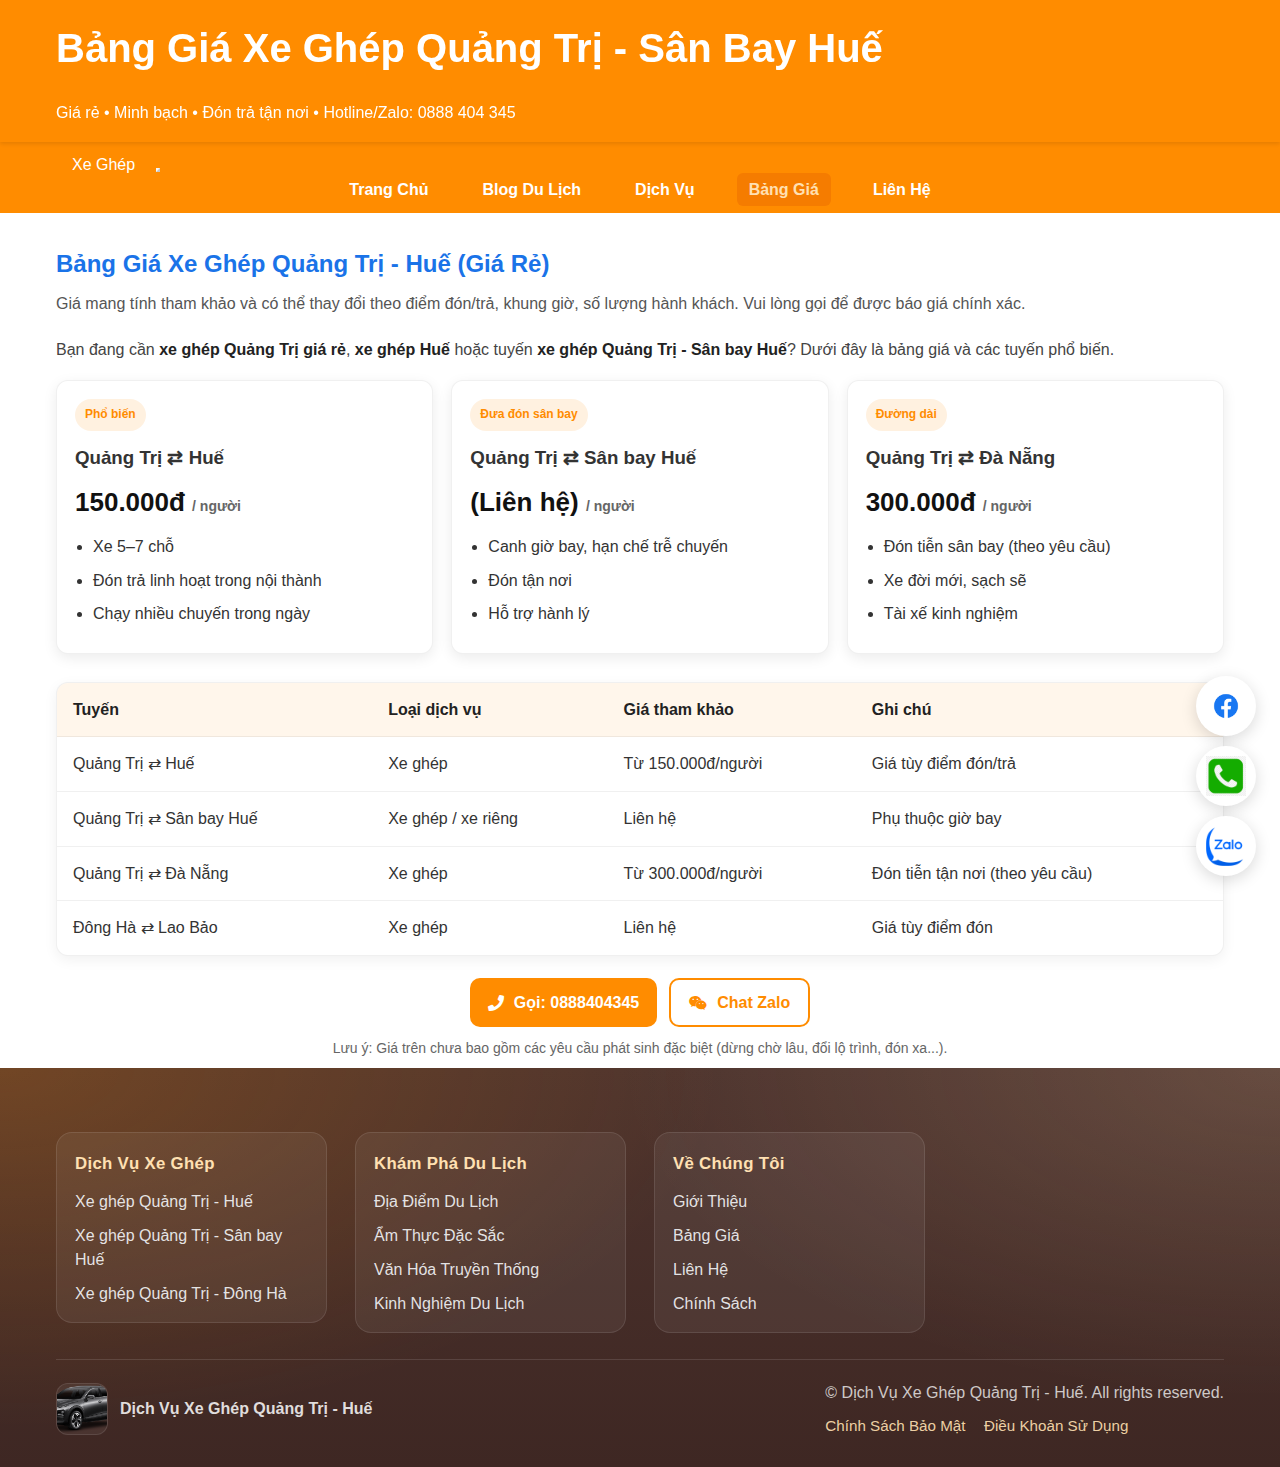
<file: bang-gia.html>
<!DOCTYPE html>
<html lang="vi">

<head>
    <meta charset="UTF-8">
    <meta name="viewport" content="width=device-width, initial-scale=1.0">
    <meta name="description"
        content="Bảng giá xe ghép Quảng Trị - Huế, Quảng Trị - Sân bay Huế và các tuyến phổ biến. Giá xe ghép Quảng Trị giá rẻ, minh bạch, đón trả tận nơi. Hotline/Zalo: 0888 404 345.">
    <meta name="keywords"
        content="xe ghép quảng trị - sân bay huế, xe ghép quảng trị giá rẻ, xe ghép huế, xe ghép quảng trị - huế, bảng giá xe ghép quảng trị huế, giá xe ghép quảng trị huế, xe ghép quảng trị sân bay huế, xe ghep quang tri gia re, xe ghep hue">
    <meta name="robots" content="index, follow">
    <meta name="author" content="Xe Ghép Quảng Trị - Huế">
    <meta name="geo.region" content="VN">
    <meta name="geo.placename" content="Quảng Trị, Huế">
    <link rel="canonical" href="https://xeghepquangtrigiare.com/bang-gia.html" />

    <link rel="icon" href="./images/favicon.ico">

    <!-- Open Graph / Facebook -->
    <meta property="og:type" content="website">
    <meta property="og:locale" content="vi_VN">
    <meta property="og:url" content="https://xeghepquangtrigiare.com/bang-gia.html">
    <meta property="og:title" content="Bảng Giá Xe Ghép Quảng Trị - Sân Bay Huế | Xe Ghép Huế Giá Rẻ">
    <meta property="og:description"
        content="Xem bảng giá xe ghép Quảng Trị - Huế, Quảng Trị - Sân bay Huế và các tuyến phổ biến. Giá rẻ, minh bạch, đón trả tận nơi. Hotline/Zalo 0888 404 345.">
    <meta property="og:image" content="https://xeghepquangtrigiare.com/images/vinfastvf6-1.png">

    <!-- Twitter -->
    <meta property="twitter:card" content="summary_large_image">
    <meta property="twitter:url" content="https://xeghepquangtrigiare.com/bang-gia.html">
    <meta property="twitter:title" content="Bảng Giá Xe Ghép Quảng Trị - Sân Bay Huế | Xe Ghép Huế Giá Rẻ">
    <meta property="twitter:description"
        content="Bảng giá xe ghép Quảng Trị - Huế, Quảng Trị - Sân bay Huế. Giá rẻ, minh bạch, đón trả tận nơi. Hotline/Zalo 0888 404 345.">
    <meta property="twitter:image" content="https://xeghepquangtrigiare.com/images/vinfastvf6-1.png">

    <title>Bảng Giá Xe Ghép Quảng Trị - Sân Bay Huế | Xe Ghép Huế Giá Rẻ</title>
    <link rel="stylesheet" href="./css/style.css">
    <link rel="stylesheet" href="./css/home.css">
    <link rel="stylesheet" href="https://cdnjs.cloudflare.com/ajax/libs/font-awesome/5.15.4/css/all.min.css">

    <!-- Bootstrap (for responsive navbar) -->
    <link href="https://cdn.jsdelivr.net/npm/bootstrap@5.3.8/dist/css/bootstrap.min.css" rel="stylesheet"
        integrity="sha384-sRIl4kxILFvY47J16cr9ZwB07vP4J8+LH7qKQnuqkuIAvNWLzeN8tE5YBujZqJLB" crossorigin="anonymous">

    <style>
        .pricing-hero {
            padding: 32px 0 8px;
        }

        .pricing-hero h2 {
            margin-bottom: 8px;
        }

        .pricing-note {
            color: #555;
            margin: 0 0 20px;
        }

        .pricing-grid {
            display: grid;
            grid-template-columns: repeat(auto-fit, minmax(280px, 1fr));
            gap: 18px;
            margin: 18px 0 28px;
        }

        .pricing-card {
            background: #fff;
            border-radius: 12px;
            box-shadow: 0 4px 14px rgba(0, 0, 0, 0.08);
            padding: 18px;
            border: 1px solid rgba(0, 0, 0, 0.06);
        }

        .pricing-card h3 {
            margin: 0 0 10px;
        }

        .badge {
            display: inline-block;
            font-size: 12px;
            padding: 6px 10px;
            border-radius: 999px;
            background: rgba(255, 140, 0, 0.12);
            color: #ff8c00;
            font-weight: 600;
            margin-bottom: 12px;
        }

        .price {
            font-size: 26px;
            font-weight: 800;
            color: #111;
            margin: 0 0 10px;
        }

        .price small {
            font-size: 14px;
            font-weight: 600;
            color: #666;
        }

        .pricing-list {
            margin: 0;
            padding-left: 18px;
        }

        .pricing-list li {
            margin: 8px 0;
        }

        .pricing-table-wrap {
            overflow-x: auto;
            background: #fff;
            border-radius: 12px;
            border: 1px solid rgba(0, 0, 0, 0.06);
            box-shadow: 0 4px 14px rgba(0, 0, 0, 0.06);
        }

        table.pricing-table {
            width: 100%;
            border-collapse: collapse;
            min-width: 720px;
        }

        table.pricing-table th,
        table.pricing-table td {
            padding: 14px 16px;
            border-bottom: 1px solid rgba(0, 0, 0, 0.06);
            text-align: left;
        }

        table.pricing-table th {
            background: rgba(255, 140, 0, 0.08);
            color: #222;
            font-weight: 800;
        }

        table.pricing-table tr:last-child td {
            border-bottom: none;
        }

        .cta-row {
            display: flex;
            flex-wrap: wrap;
            gap: 12px;
            align-items: center;
            justify-content: center;
            margin: 22px 0 10px;
        }

        .btn-call {
            background: #ff8c00;
            color: #fff;
            padding: 12px 18px;
            border-radius: 10px;
            font-weight: 700;
            text-decoration: none;
            display: inline-flex;
            align-items: center;
            gap: 10px;
        }

        .btn-outline {
            background: transparent;
            color: #ff8c00;
            border: 2px solid #ff8c00;
            padding: 10px 18px;
            border-radius: 10px;
            font-weight: 700;
            text-decoration: none;
            display: inline-flex;
            align-items: center;
            gap: 10px;
        }

        .muted {
            color: #666;
            font-size: 14px;
            margin-top: 10px;
            text-align: center;
        }

        .seo-block {
            margin: 14px 0 0;
            color: #444;
            line-height: 1.6;
        }

        .seo-block strong {
            color: #222;
        }
    </style>

    <!-- Structured Data: Service + Offers -->
    <script type="application/ld+json">
        {
            "@context": "https://schema.org",
            "@type": "Service",
            "name": "Xe ghép Quảng Trị - Huế, Quảng Trị - Sân bay Huế",
            "serviceType": [
                "Xe ghép Quảng Trị - Huế",
                "Xe ghép Quảng Trị - Sân bay Huế",
                "Xe ghép Quảng Trị - Đà Nẵng"
            ],
            "areaServed": ["Quảng Trị", "Huế", "Đà Nẵng"],
            "provider": {
                "@type": "LocalBusiness",
                "name": "Xe Ghép Quảng Trị - Huế",
                "url": "https://xeghepquangtrigiare.com/",
                "telephone": "+84-888-404-345"
            },
            "offers": [
                {
                    "@type": "Offer",
                    "name": "Xe ghép Quảng Trị ⇄ Huế",
                    "price": "150000",
                    "priceCurrency": "VND"
                },
                {
                    "@type": "Offer",
                    "name": "Xe ghép Quảng Trị ⇄ Đà Nẵng",
                    "price": "300000",
                    "priceCurrency": "VND"
                }
            ]
        }
    </script>
</head>

<body>
    <header>
        <div class="container">
            <h1 style="color: white;">Bảng Giá Xe Ghép Quảng Trị - Sân Bay Huế</h1>
            <p style="color: white;">Giá rẻ • Minh bạch • Đón trả tận nơi • Hotline/Zalo: 0888 404 345</p>
        </div>
    </header>

    <nav class="navbar navbar-expand-lg main-nav" aria-label="Điều hướng">
        <div class="container nav-container">
            <a class="navbar-brand text-white fw-bold" href="./index.html">Xe Ghép</a>

            <button class="navbar-toggler" type="button" data-bs-toggle="collapse" data-bs-target="#mainNavbar"
                aria-controls="mainNavbar" aria-expanded="false" aria-label="Mở menu">
                <span class="navbar-toggler-icon"></span>
            </button>

            <div class="collapse navbar-collapse" id="mainNavbar">
                <ul class="navbar-nav ms-auto mb-2 mb-lg-0 nav-list">
                    <li class="nav-item"><a class="nav-link" href="./index.html">Trang Chủ</a></li>
                    <li class="nav-item"><a class="nav-link" href="./blog.html">Blog Du Lịch</a></li>
                    <li class="nav-item"><a class="nav-link" href="./dich-vu.html">Dịch Vụ</a></li>
                    <li class="nav-item"><a class="nav-link active" aria-current="page" href="./bang-gia.html">Bảng Giá</a>
                    </li>
                    <li class="nav-item"><a class="nav-link" href="./lien-he.html">Liên Hệ</a></li>
                </ul>
            </div>
        </div>
    </nav>

    <div class="container">
        <section class="pricing-hero" aria-label="Bảng giá xe ghép">
            <h2>Bảng Giá Xe Ghép Quảng Trị - Huế (Giá Rẻ)</h2>
            <p class="pricing-note">Giá mang tính tham khảo và có thể thay đổi theo điểm đón/trả, khung giờ, số lượng hành khách. Vui lòng gọi để được báo giá chính xác.</p>
            <p class="seo-block">
                Bạn đang cần <strong>xe ghép Quảng Trị giá rẻ</strong>, <strong>xe ghép Huế</strong> hoặc tuyến
                <strong>xe ghép Quảng Trị - Sân bay Huế</strong>? Dưới đây là bảng giá và các tuyến phổ biến.
            </p>

            <div class="pricing-grid">
                <article class="pricing-card" aria-label="Giá tuyến Quảng Trị - Huế">
                    <span class="badge">Phổ biến</span>
                    <h3>Quảng Trị ⇄ Huế</h3>
                    <p class="price">150.000đ <small>/ người</small></p>
                    <ul class="pricing-list">
                        <li>Xe 5–7 chỗ</li>
                        <li>Đón trả linh hoạt trong nội thành</li>
                        <li>Chạy nhiều chuyến trong ngày</li>
                    </ul>
                </article>

                <article class="pricing-card" aria-label="Giá tuyến Quảng Trị - Sân bay Huế">
                    <span class="badge">Đưa đón sân bay</span>
                    <h3>Quảng Trị ⇄ Sân bay Huế</h3>
                    <p class="price">(Liên hệ) <small>/ người</small></p>
                    <ul class="pricing-list">
                        <li>Canh giờ bay, hạn chế trễ chuyến</li>
                        <li>Đón tận nơi</li>
                        <li>Hỗ trợ hành lý</li>
                    </ul>
                </article>

                <article class="pricing-card" aria-label="Giá tuyến Quảng Trị - Đà Nẵng">
                    <span class="badge">Đường dài</span>
                    <h3>Quảng Trị ⇄ Đà Nẵng</h3>
                    <p class="price">300.000đ <small>/ người</small></p>
                    <ul class="pricing-list">
                        <li>Đón tiễn sân bay (theo yêu cầu)</li>
                        <li>Xe đời mới, sạch sẽ</li>
                        <li>Tài xế kinh nghiệm</li>
                    </ul>
                </article>
            </div>

            <div class="pricing-table-wrap" aria-label="Bảng giá chi tiết">
                <table class="pricing-table">
                    <thead>
                        <tr>
                            <th>Tuyến</th>
                            <th>Loại dịch vụ</th>
                            <th>Giá tham khảo</th>
                            <th>Ghi chú</th>
                        </tr>
                    </thead>
                    <tbody>
                        <tr>
                            <td>Quảng Trị ⇄ Huế</td>
                            <td>Xe ghép</td>
                            <td>Từ 150.000đ/người</td>
                            <td>Giá tùy điểm đón/trả</td>
                        </tr>
                        <tr>
                            <td>Quảng Trị ⇄ Sân bay Huế</td>
                            <td>Xe ghép / xe riêng</td>
                            <td>Liên hệ</td>
                            <td>Phụ thuộc giờ bay</td>
                        </tr>
                        <tr>
                            <td>Quảng Trị ⇄ Đà Nẵng</td>
                            <td>Xe ghép</td>
                            <td>Từ 300.000đ/người</td>
                            <td>Đón tiễn tận nơi (theo yêu cầu)</td>
                        </tr>
                        <tr>
                            <td>Đông Hà ⇄ Lao Bảo</td>
                            <td>Xe ghép</td>
                            <td>Liên hệ</td>
                            <td>Giá tùy điểm đón</td>
                        </tr>
                    </tbody>
                </table>
            </div>

            <div class="cta-row" aria-label="Liên hệ đặt xe">
                <a class="btn-call" href="tel:0888404345" title="Gọi đặt xe">
                    <i class="fas fa-phone"></i> Gọi: 0888404345
                </a>
                <a class="btn-outline" href="https://zalo.me/0888404345" target="_blank" rel="noopener" title="Chat Zalo">
                    <i class="fab fa-weixin"></i> Chat Zalo
                </a>
            </div>

            <p class="muted">Lưu ý: Giá trên chưa bao gồm các yêu cầu phát sinh đặc biệt (dừng chờ lâu, đổi lộ trình, đón xa...).</p>
        </section>
    </div>

    <footer>
        <div class="container">
            <div class="footer-content">
                <div class="footer-section">
                    <h3>Dịch Vụ Xe Ghép</h3>
                    <ul>
                        <li><a href="/dich-vu/xe-ghep-quang-tri-hue" title="Xe ghép Quảng Trị - Huế">Xe ghép Quảng Trị -
                                Huế</a></li>
                        <li><a href="/dich-vu/xe-ghep-quang-tri-san-bay-hue" title="Xe ghép Quảng Trị - Sân bay Huế">Xe
                                ghép Quảng Trị - Sân bay Huế</a></li>
                        <li><a href="/dich-vu/xe-ghep-quang-tri-dong-ha" title="Xe ghép Quảng Trị - Đông Hà">Xe ghép
                                Quảng Trị - Đông Hà</a></li>
                    </ul>
                </div>
                <div class="footer-section">
                    <h3>Khám Phá Du Lịch</h3>
                    <ul>
                        <li><a href="/blog/danh-muc/dia-diem-du-lich" title="Địa điểm du lịch Quảng Trị - Huế">Địa Điểm
                                Du Lịch</a></li>
                        <li><a href="/blog/danh-muc/am-thuc" title="Ẩm thực đặc sắc Quảng Trị - Huế">Ẩm Thực Đặc Sắc</a>
                        </li>
                        <li><a href="/blog/danh-muc/van-hoa" title="Văn hóa truyền thống Quảng Trị - Huế">Văn Hóa Truyền
                                Thống</a></li>
                        <li><a href="/blog/danh-muc/kinh-nghiem" title="Kinh nghiệm du lịch Quảng Trị - Huế">Kinh Nghiệm
                                Du Lịch</a></li>
                    </ul>
                </div>
                <div class="footer-section">
                    <h3>Về Chúng Tôi</h3>
                    <ul>
                        <li><a href="/ve-chung-toi" title="Giới thiệu về dịch vụ xe ghép Quảng Trị - Huế">Giới Thiệu</a>
                        </li>
                        <li><a href="/bang-gia" title="Bảng giá xe ghép Quảng Trị - Huế">Bảng Giá</a></li>
                        <li><a href="/lien-he" title="Liên hệ đặt xe ghép Quảng Trị - Huế">Liên Hệ</a></li>
                        <li><a href="/chinh-sach" title="Chính sách dịch vụ xe ghép">Chính Sách</a></li>
                    </ul>
                </div>
            </div>
            <div class="footer-bottom">
                <div class="footer-logo">
                    <img src="./images/vinfastvf6-1.png" alt="Xe Ghép Quảng Trị - Huế Logo" width="200" class="logo"
                        loading="lazy">
                    <p>Dịch Vụ Xe Ghép Quảng Trị - Huế</p>
                </div>
                <div class="footer-legal">
                    <p>&copy; Dịch Vụ Xe Ghép Quảng Trị - Huế. All rights reserved.</p>
                    <div class="legal-links">
                        <a href="/chinh-sach-bao-mat" title="Chính sách bảo mật">Chính Sách Bảo Mật</a>
                        <a href="/dieu-khoan-su-dung" title="Điều khoản sử dụng">Điều Khoản Sử Dụng</a>
                    </div>
                </div>
            </div>
        </div>
    </footer>

    <!-- Facebook Floating Icon -->
    <a href="https://www.facebook.com/nguyen.duc.hieu1996" class="facebook-float" target="_blank" rel="noopener" aria-label="Facebook">
        <img src="./images/facebook-icon.png" alt="Facebook" />
    </a>
    <!-- Phone Floating Icon -->
    <a href="tel:0888404345" class="phone-float" aria-label="Gọi điện">
        <img src="./images/phone.png" alt="Phone" />
    </a>
    <!-- Zalo Floating Icon -->
    <a href="https://zalo.me/0888404345" class="zalo-float" target="_blank" aria-label="Chat Zalo">
        <img src="./images/zalo.png" alt="Zalo" />
    </a>

    <script src="https://cdn.jsdelivr.net/npm/bootstrap@5.3.8/dist/js/bootstrap.bundle.min.js"
        integrity="sha384-FKyoEForCGlyvwx9Hj09JcYn3nv7wiPVlz7YYwJrWVcXK/BmnVDxM+D2scQbITxI" crossorigin="anonymous"></script>
</body>

</html>
</file>
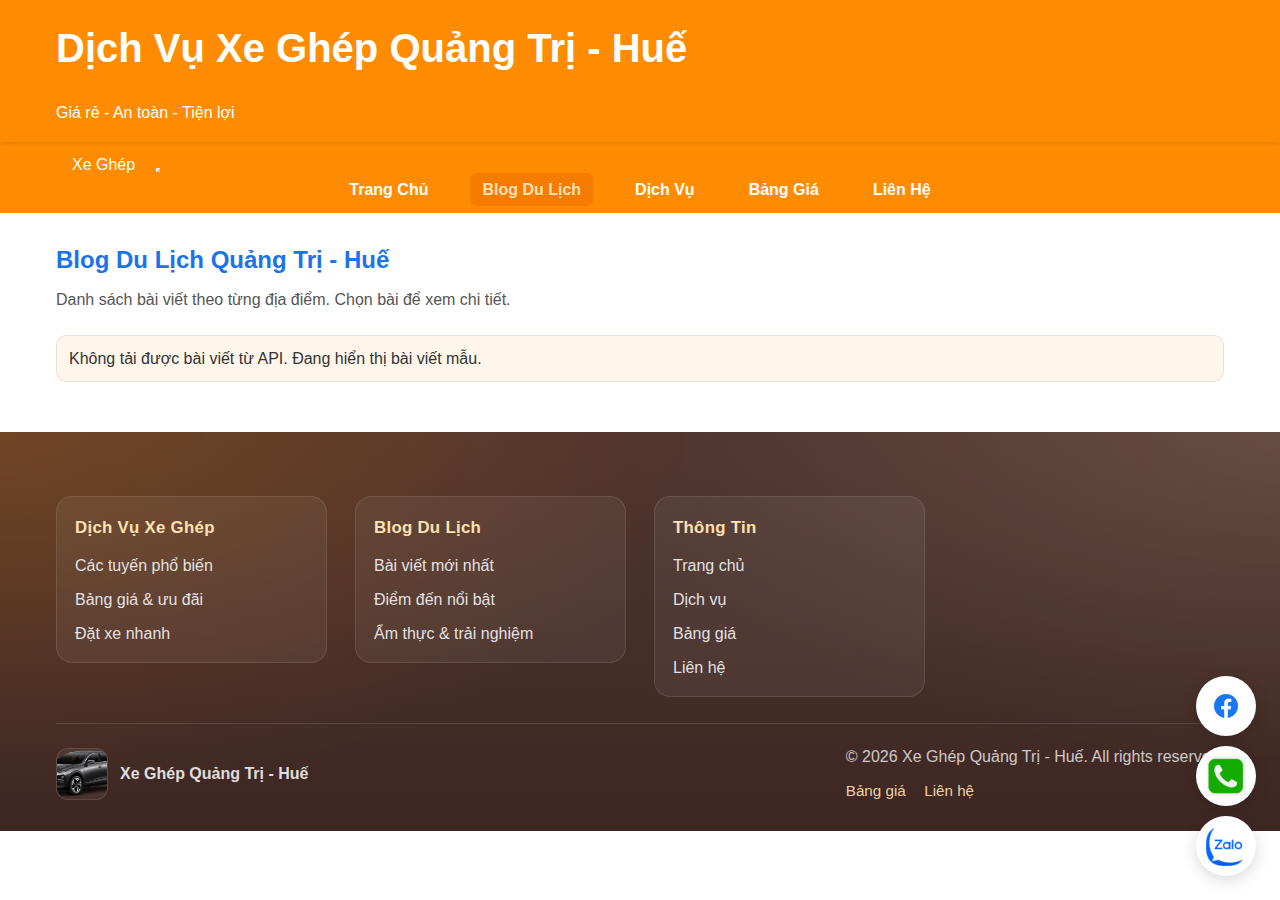
<file: blog.html>
<!DOCTYPE html>
<html lang="vi">

<head>
    <meta charset="UTF-8" />
    <meta name="viewport" content="width=device-width, initial-scale=1.0" />
    <meta name="description" content="Blog du lịch Quảng Trị - Huế: địa điểm tham quan, ẩm thực, kinh nghiệm." />
    <meta name="robots" content="index, follow" />
    <link rel="canonical" href="https://xeghepquangtrigiare.com/blog" />

    <link rel="icon" href="https://xeghepquangtrigiare.com/images/favicon.ico" sizes="any" />
    <link rel="shortcut icon" href="https://xeghepquangtrigiare.com/images/favicon.ico" />
    <link rel="icon" type="image/png" href="https://xeghepquangtrigiare.com/images/favorite.png" />
    <link rel="apple-touch-icon" href="https://xeghepquangtrigiare.com/images/favorite.png" />
    <meta name="theme-color" content="#ff8c00" />
    <title>Blog Du Lịch | Xe Ghép Quảng Trị - Huế</title>

    <link rel="stylesheet" href="./css/style.css" />
    <link rel="stylesheet" href="./css/home.css" />
    <link rel="stylesheet" href="./css/blog.css" />
    <link rel="stylesheet" href="https://cdnjs.cloudflare.com/ajax/libs/font-awesome/5.15.4/css/all.min.css" />

    <!-- Bootstrap (for responsive navbar) -->
    <link href="https://cdn.jsdelivr.net/npm/bootstrap@5.3.8/dist/css/bootstrap.min.css" rel="stylesheet"
        integrity="sha384-sRIl4kxILFvY47J16cr9ZwB07vP4J8+LH7qKQnuqkuIAvNWLzeN8tE5YBujZqJLB" crossorigin="anonymous">

    <style>
        .blog-page-hero {
            padding: 28px 0 10px;
        }

        .blog-page-hero h2 {
            margin-bottom: 8px;
        }

        .blog-page-hero p {
            margin: 0;
            color: #555;
        }

        .blog-grid {
            margin-top: 18px;
        }

        .skeleton {
            border-radius: 12px;
            background: linear-gradient(90deg, #eee 25%, #f6f6f6 37%, #eee 63%);
            background-size: 400% 100%;
            animation: shimmer 1.2s ease-in-out infinite;
        }

        .skeleton.img {
            height: 160px;
        }

        .skeleton.line {
            height: 14px;
            margin: 10px 0;
        }

        .skeleton.line.w60 {
            width: 60%;
        }

        .skeleton.line.w85 {
            width: 85%;
        }

        @keyframes shimmer {
            0% {
                background-position: 100% 0;
            }

            100% {
                background-position: -100% 0;
            }
        }

        .hidden {
            display: none !important;
        }

        .notice {
            margin: 12px 0 0;
            padding: 10px 12px;
            border-radius: 10px;
            border: 1px solid rgba(0, 0, 0, 0.08);
            background: rgba(255, 140, 0, 0.08);
            color: #333;
        }
    </style>
</head>

<body>
    <header>
        <div class="container">
            <h1 style="color: white;">Dịch Vụ Xe Ghép Quảng Trị - Huế</h1>
            <p style="color: white;">Giá rẻ - An toàn - Tiện lợi</p>
        </div>
    </header>

    <nav class="navbar navbar-expand-lg main-nav" aria-label="Điều hướng">
        <div class="container nav-container">
            <a class="navbar-brand text-white fw-bold" href="./index.html">Xe Ghép</a>

            <button class="navbar-toggler" type="button" data-bs-toggle="collapse" data-bs-target="#mainNavbar"
                aria-controls="mainNavbar" aria-expanded="false" aria-label="Mở menu">
                <span class="navbar-toggler-icon"></span>
            </button>

            <div class="collapse navbar-collapse" id="mainNavbar">
                <ul class="navbar-nav ms-auto mb-2 mb-lg-0 nav-list">
                    <li class="nav-item"><a class="nav-link" href="./index.html">Trang Chủ</a></li>
                    <li class="nav-item"><a class="nav-link active" aria-current="page" href="./blog.html">Blog Du Lịch</a>
                    </li>
                    <li class="nav-item"><a class="nav-link" href="./dich-vu.html">Dịch Vụ</a></li>
                    <li class="nav-item"><a class="nav-link" href="./bang-gia.html">Bảng Giá</a></li>
                    <li class="nav-item"><a class="nav-link" href="./lien-he.html">Liên Hệ</a></li>
                </ul>
            </div>
        </div>
    </nav>

    <div class="container">
        <section class="blog-page-hero" aria-label="Blog du lịch">
            <h2>Blog Du Lịch Quảng Trị - Huế</h2>
            <p>Danh sách bài viết theo từng địa điểm. Chọn bài để xem chi tiết.</p>
        </section>

        <section aria-label="Danh sách bài viết">
            <div id="blog-loading" class="hidden" aria-label="Đang tải bài viết">
                <div class="blog-grid" style="margin-top:18px;">
                    <article class="blog-card">
                        <div class="skeleton img"></div>
                        <div class="blog-content">
                            <div class="skeleton line w85"></div>
                            <div class="skeleton line w60"></div>
                            <div class="skeleton line"></div>
                        </div>
                    </article>
                    <article class="blog-card">
                        <div class="skeleton img"></div>
                        <div class="blog-content">
                            <div class="skeleton line w85"></div>
                            <div class="skeleton line w60"></div>
                            <div class="skeleton line"></div>
                        </div>
                    </article>
                    <article class="blog-card">
                        <div class="skeleton img"></div>
                        <div class="blog-content">
                            <div class="skeleton line w85"></div>
                            <div class="skeleton line w60"></div>
                            <div class="skeleton line"></div>
                        </div>
                    </article>
                </div>
            </div>

            <div id="blog-error" class="notice hidden">Không tải được bài viết từ API. Đang hiển thị bài viết mẫu.</div>

            <div class="blog-grid" id="blog-grid">
                <!-- Render bằng JS từ ./js/posts.js nếu có dữ liệu. Nếu không có, dùng các bài mẫu bên dưới. -->
<!-- 
                <article class="blog-card">
                    <img src="./images/dai-noi-hue.jpg" alt="Đại Nội Huế" loading="lazy" />
                    <div class="blog-content">
                        <h3>Đại Nội Huế - Di Sản Văn Hóa Thế Giới</h3>
                        <p>Khám phá kinh thành triều Nguyễn, nét đẹp cổ kính và lịch sử lâu đời...</p>
                        <a href="./blog/dai-noi-hue.html" class="read-more">Đọc thêm</a>
                    </div>
                </article>

                <article class="blog-card">
                    <img src="./images/dia-dao-vinh-moc.jpg" alt="Địa đạo Vịnh Mốc" loading="lazy" />
                    <div class="blog-content">
                        <h3>Địa Đạo Vịnh Mốc - Chứng Tích Lịch Sử</h3>
                        <p>Tìm hiểu công trình quân sự độc đáo thời chiến và trải nghiệm không gian dưới lòng đất...</p>
                        <a href="./blog/dia-dao-vinh-moc.html" class="read-more">Đọc thêm</a>
                    </div>
                </article>

                <article class="blog-card">
                    <img src="./images/am-thuc-hue.jpg" alt="Ẩm thực Huế" loading="lazy" />
                    <div class="blog-content">
                        <h3>Ẩm Thực Huế - Tinh Hoa Ẩm Thực</h3>
                        <p>Gợi ý các món nên thử, địa chỉ quán ngon và kinh nghiệm ăn uống ở Huế...</p>
                        <a href="./blog/am-thuc-hue.html" class="read-more">Đọc thêm</a>
                    </div>
                </article> -->
            </div>
        </section>
    </div>

    <footer>
        <div class="container">
            <div class="footer-content">
                <div class="footer-section">
                    <h3>Dịch Vụ Xe Ghép</h3>
                    <ul>
                        <li><a href="./dich-vu.html" title="Các tuyến xe ghép phổ biến">Các tuyến phổ biến</a></li>
                        <li><a href="./bang-gia.html" title="Bảng giá xe ghép">Bảng giá & ưu đãi</a></li>
                        <li><a href="./lien-he.html" title="Liên hệ đặt xe">Đặt xe nhanh</a></li>
                    </ul>
                </div>

                <div class="footer-section">
                    <h3>Blog Du Lịch</h3>
                    <ul>
                        <li><a href="./blog.html" title="Bài viết du lịch Quảng Trị - Huế">Bài viết mới nhất</a></li>
                        <li><a href="./blog.html" title="Điểm đến nổi bật">Điểm đến nổi bật</a></li>
                        <li><a href="./blog.html" title="Ẩm thực & trải nghiệm">Ẩm thực & trải nghiệm</a></li>
                    </ul>
                </div>

                <div class="footer-section">
                    <h3>Thông Tin</h3>
                    <ul>
                        <li><a href="./index.html" title="Trang chủ">Trang chủ</a></li>
                        <li><a href="./dich-vu.html" title="Dịch vụ">Dịch vụ</a></li>
                        <li><a href="./bang-gia.html" title="Bảng giá">Bảng giá</a></li>
                        <li><a href="./lien-he.html" title="Liên hệ">Liên hệ</a></li>
                    </ul>
                </div>
            </div>

            <div class="footer-bottom">
                <div class="footer-logo">
                    <img src="./images/vinfastvf6-1.png" alt="Xe Ghép Quảng Trị - Huế" class="logo" loading="lazy">
                    <p>Xe Ghép Quảng Trị - Huế</p>
                </div>
                <div class="footer-legal">
                    <p>&copy; <span id="footer-year"></span> Xe Ghép Quảng Trị - Huế. All rights reserved.</p>
                    <div class="legal-links">
                        <a href="./bang-gia.html" title="Bảng giá">Bảng giá</a>
                        <a href="./lien-he.html" title="Liên hệ">Liên hệ</a>
                    </div>
                </div>
            </div>
        </div>
    </footer>

    <script>
        (function () {
            var el = document.getElementById('footer-year');
            if (el) el.textContent = String(new Date().getFullYear());
        })();
    </script>

    <!-- Facebook Floating Icon -->
    <a href="https://www.facebook.com/nguyen.duc.hieu1996" class="facebook-float" target="_blank" rel="noopener" aria-label="Facebook">
        <img src="./images/facebook-icon.png" alt="Facebook" />
    </a>
    <!-- Phone Floating Icon -->
    <a href="tel:0888404345" class="phone-float" aria-label="Gọi điện">
        <img src="./images/phone.png" alt="Phone" />
    </a>
    <!-- Zalo Floating Icon -->
    <a href="https://zalo.me/0888404345" class="zalo-float" target="_blank" aria-label="Chat Zalo">
        <img src="./images/zalo.png" alt="Zalo" />
    </a>

    <script src="./js/posts.js"></script>
    <script>
        // Nếu API posts hoạt động (Google Apps Script), sẽ render danh sách bài viết tự động.
        // Nếu không, phần bài mẫu HTML phía trên vẫn hiển thị.
        (async function () {
            const loadingEl = document.getElementById('blog-loading');
            const errorEl = document.getElementById('blog-error');

            function show(el) {
                if (!el) return;
                el.classList.remove('hidden');
            }

            function hide(el) {
                if (!el) return;
                el.classList.add('hidden');
            }

            try {
                if (typeof getAllPosts !== 'function') return;

                // show loading while calling API
                show(loadingEl);
                hide(errorEl);

                const posts = await getAllPosts();
                if (!Array.isArray(posts) || posts.length === 0) {
                    hide(loadingEl);
                    return;
                }

                const grid = document.getElementById('blog-grid');
                if (!grid) {
                    hide(loadingEl);
                    return;
                }

                // Xóa bài mẫu
                grid.innerHTML = '';

                posts.forEach((post) => {
                    const card = document.createElement('article');
                    card.className = 'blog-card';

                    const id = post.id || post.postId || post._id || post.slug || '';
                    const detailUrl = id ? `./blog/post.html?id=${encodeURIComponent(id)}` : (post.url || '#');

                    card.innerHTML = `
                        <img src="${"./images/" + post.image || './images/favorite.png'}" alt="${post.title || 'Bài viết'}" loading="lazy" />
                        <div class="blog-content">
                            <h3>${post.title || ''}</h3>
                            <p>${post.description || ''}</p>
                            <a href="${detailUrl}" class="read-more">Đọc thêm</a>
                        </div>
                    `;
                    grid.appendChild(card);
                });

                hide(loadingEl);
            } catch (e) {
                hide(loadingEl);
                show(errorEl);
                // fallback: giữ bài mẫu
            }
        })();
    </script>
    <script src="https://cdn.jsdelivr.net/npm/bootstrap@5.3.8/dist/js/bootstrap.bundle.min.js"
        integrity="sha384-FKyoEForCGlyvwx9Hj09JcYn3nv7wiPVlz7YYwJrWVcXK/BmnVDxM+D2scQbITxI" crossorigin="anonymous"></script>
</body>

</html>
</file>
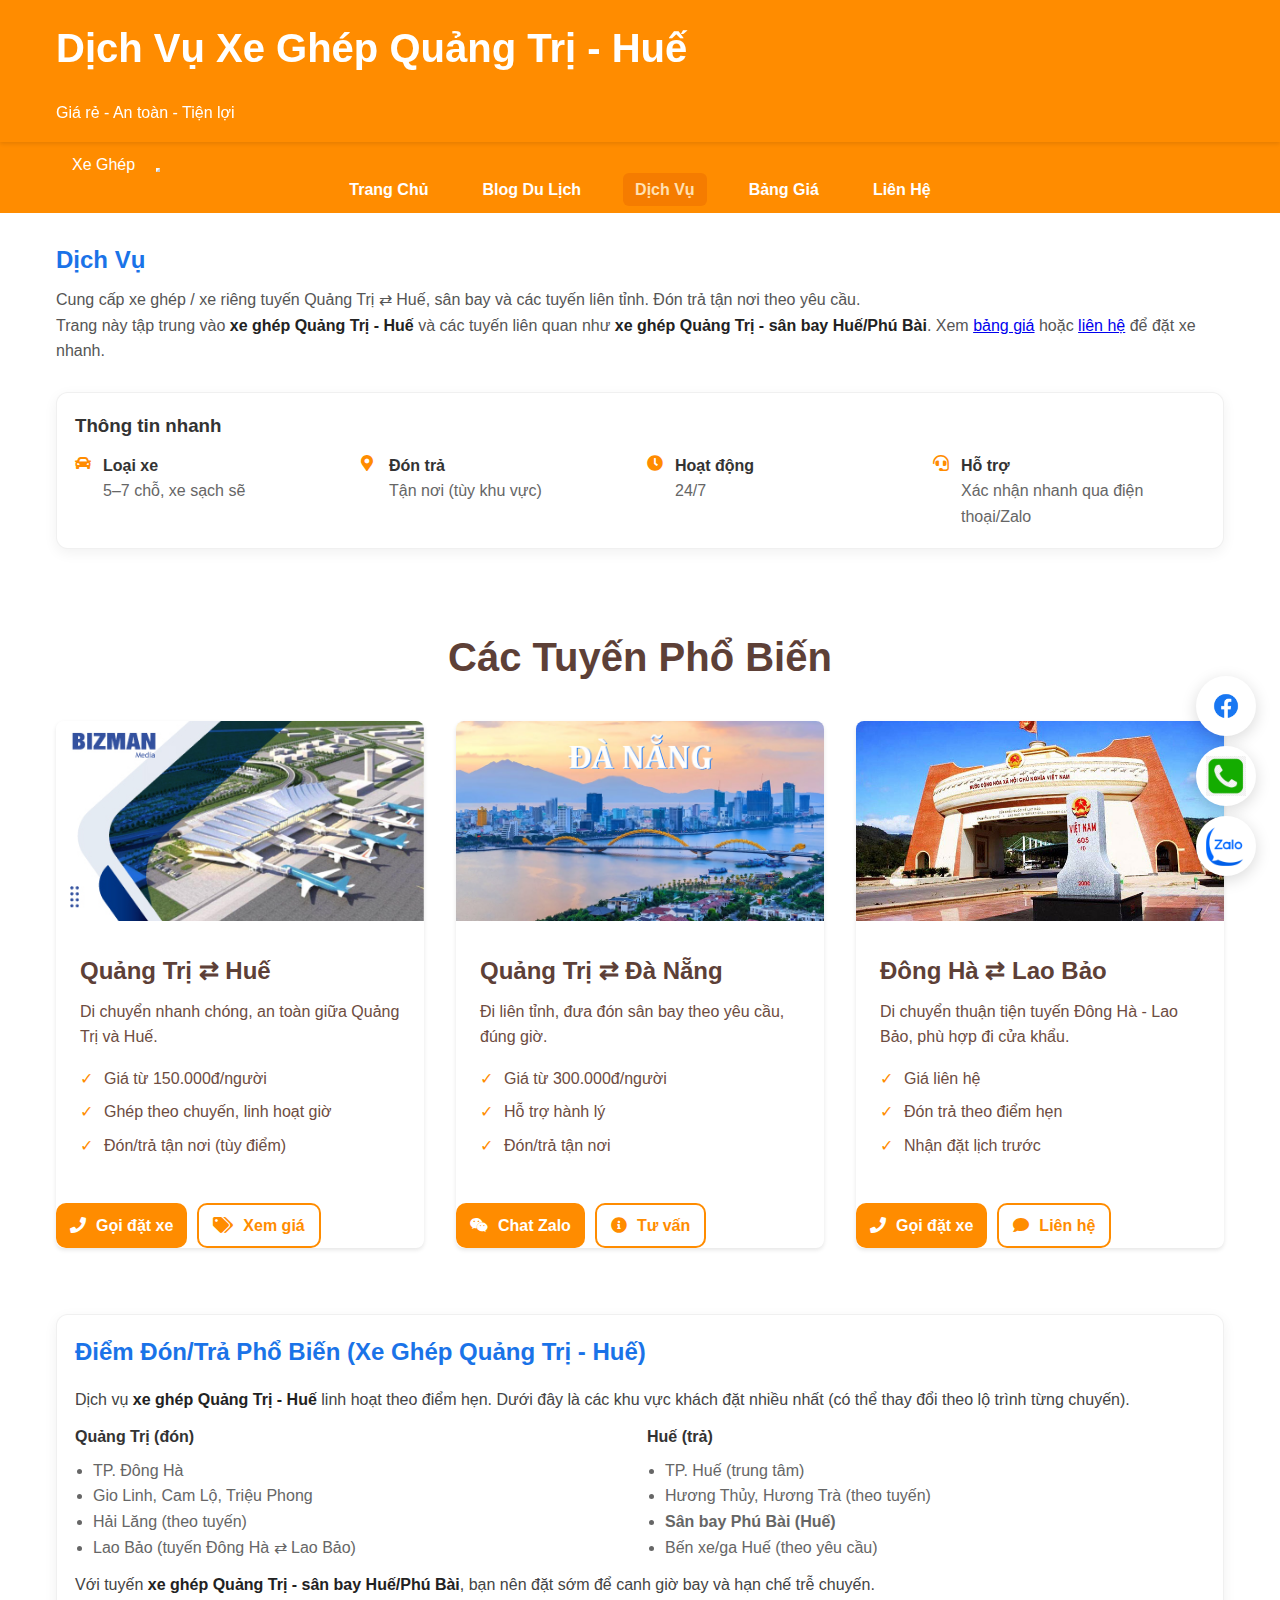
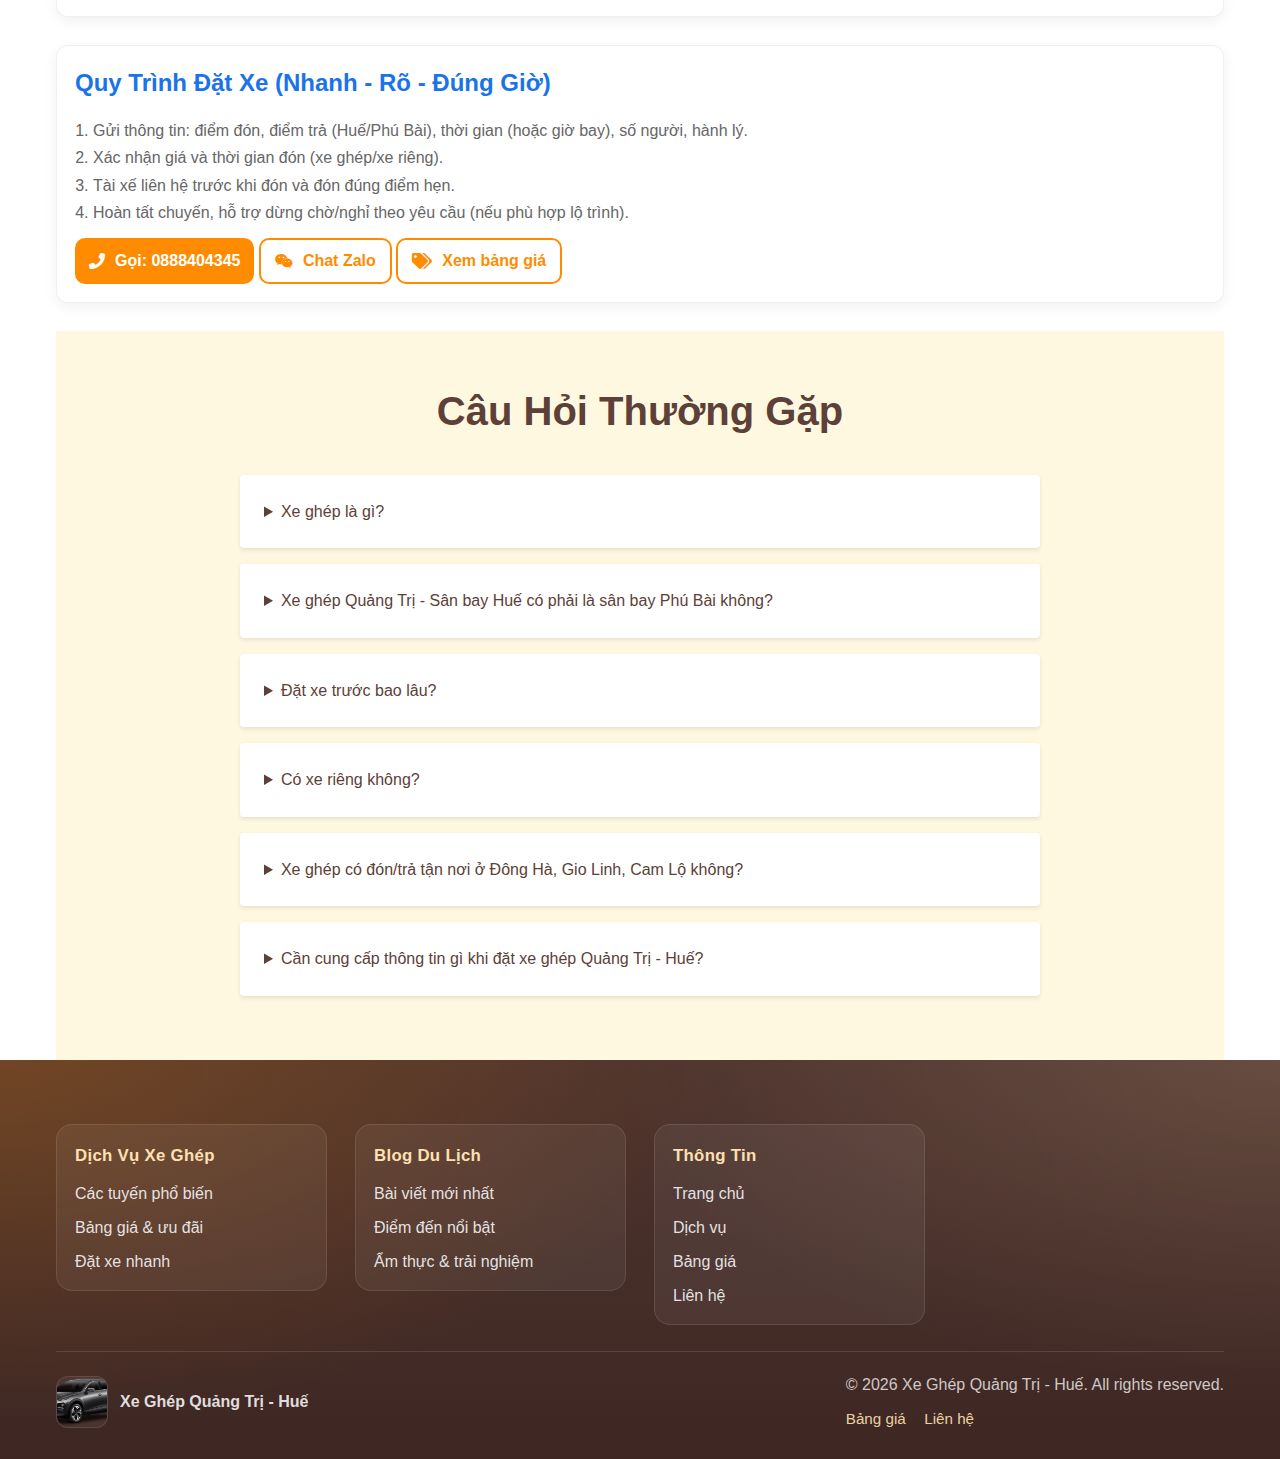
<file: dich-vu.html>
<!DOCTYPE html>
<html lang="vi">

<head>
    <meta charset="UTF-8">
    <meta name="viewport" content="width=device-width, initial-scale=1.0">
    <meta name="description" content="Dịch vụ xe ghép Quảng Trị - Huế (đón trả tận nơi), xe ghép Quảng Trị - sân bay Huế/Phú Bài, xe ghép đi Đà Nẵng. An toàn, đúng giờ, giá tốt. Hotline/Zalo: 0888 404 345.">
    <meta name="keywords" content="xe ghép quảng trị huế, dịch vụ xe ghép quảng trị huế, xe ghép quảng trị - huế, xe ghép quảng trị đi huế, xe ghép quảng trị - sân bay huế, xe ghép quảng trị - sân bay phú bài, xe ghép quảng trị đà nẵng, xe ghép đông hà lao bảo, xe riêng quảng trị huế">
    <meta name="robots" content="index, follow">
    <meta name="author" content="Xe Ghép Quảng Trị - Huế">
    <link rel="canonical" href="https://xeghepquangtrigiare.com/dich-vu.html" />
    <link rel="alternate" hreflang="vi-VN" href="https://xeghepquangtrigiare.com/dich-vu.html" />
    <link rel="alternate" hreflang="x-default" href="https://xeghepquangtrigiare.com/dich-vu.html" />

    <link rel="icon" href="https://xeghepquangtrigiare.com/images/favicon.ico" sizes="any">
    <link rel="shortcut icon" href="https://xeghepquangtrigiare.com/images/favicon.ico">
    <link rel="icon" type="image/png" href="https://xeghepquangtrigiare.com/images/favorite.png">
    <link rel="apple-touch-icon" href="https://xeghepquangtrigiare.com/images/favorite.png">
    <meta name="theme-color" content="#ff8c00">

    <link rel="preconnect" href="https://cdn.jsdelivr.net" crossorigin>
    <link rel="preconnect" href="https://cdnjs.cloudflare.com" crossorigin>

    <!-- Open Graph / Facebook -->
    <meta property="og:type" content="website">
    <meta property="og:locale" content="vi_VN">
    <meta property="og:url" content="https://xeghepquangtrigiare.com/dich-vu.html">
    <meta property="og:site_name" content="Xe Ghép Quảng Trị - Huế">
    <meta property="og:title" content="Dịch Vụ Xe Ghép Quảng Trị - Huế | Đón Sân Bay Phú Bài">
    <meta property="og:description" content="Xe ghép Quảng Trị - Huế, Quảng Trị - sân bay Huế/Phú Bài, đi Đà Nẵng. Đón trả tận nơi, đúng giờ, giá tốt. Hotline/Zalo 0888 404 345.">
    <meta property="og:image" content="https://xeghepquangtrigiare.com/images/vinfastvf6-1.png">
    <meta property="og:image:alt" content="Dịch vụ xe ghép Quảng Trị - Huế, đón sân bay Phú Bài">

    <!-- Twitter -->
    <meta property="twitter:card" content="summary_large_image">
    <meta property="twitter:url" content="https://xeghepquangtrigiare.com/dich-vu.html">
    <meta property="twitter:title" content="Dịch Vụ Xe Ghép Quảng Trị - Huế | Đón Sân Bay Phú Bài">
    <meta property="twitter:description" content="Xe ghép Quảng Trị - Huế, Quảng Trị - sân bay Huế/Phú Bài, đi Đà Nẵng. Đón trả tận nơi, đúng giờ, giá tốt. Hotline/Zalo 0888 404 345.">
    <meta property="twitter:image" content="https://xeghepquangtrigiare.com/images/vinfastvf6-1.png">

    <title>Dịch Vụ Xe Ghép Quảng Trị - Huế | Đón Sân Bay Phú Bài</title>
    <link rel="stylesheet" href="./css/style.css">
    <link rel="stylesheet" href="./css/home.css">
    <link rel="stylesheet" href="https://cdnjs.cloudflare.com/ajax/libs/font-awesome/5.15.4/css/all.min.css">

    <!-- Bootstrap (for responsive navbar) -->
    <link href="https://cdn.jsdelivr.net/npm/bootstrap@5.3.8/dist/css/bootstrap.min.css" rel="stylesheet"
        integrity="sha384-sRIl4kxILFvY47J16cr9ZwB07vP4J8+LH7qKQnuqkuIAvNWLzeN8tE5YBujZqJLB" crossorigin="anonymous">

    <style>
        .services-hero {
            padding: 28px 0 10px;
        }

        .services-hero h2 {
            margin-bottom: 8px;
        }

        .services-hero p {
            margin: 0;
            color: #555;
        }

        .service-grid {
            margin-top: 18px;
        }

        .service-card .service-actions {
            display: flex;
            flex-wrap: wrap;
            gap: 10px;
            margin-top: 12px;
        }

        .btn-primary {
            background: #ff8c00;
            color: #fff;
            padding: 10px 14px;
            border-radius: 10px;
            font-weight: 800;
            text-decoration: none;
            display: inline-flex;
            align-items: center;
            gap: 10px;
        }

        .btn-outline {
            border: 2px solid #ff8c00;
            color: #ff8c00;
            background: transparent;
            padding: 8px 14px;
            border-radius: 10px;
            font-weight: 800;
            text-decoration: none;
            display: inline-flex;
            align-items: center;
            gap: 10px;
        }

        .info-box {
            background: #fff;
            border-radius: 12px;
            padding: 18px;
            border: 1px solid rgba(0, 0, 0, 0.06);
            box-shadow: 0 4px 14px rgba(0, 0, 0, 0.06);
            margin: 18px 0 28px;
        }

        .info-grid {
            display: grid;
            grid-template-columns: repeat(auto-fit, minmax(220px, 1fr));
            gap: 14px;
            margin-top: 12px;
        }

        .info-item {
            display: flex;
            gap: 10px;
            align-items: flex-start;
        }

        .info-item i {
            color: #ff8c00;
            margin-top: 2px;
            min-width: 18px;
        }

        .muted {
            color: #666;
        }

        .seo-block {
            margin: 12px 0 0;
            color: #444;
            line-height: 1.6;
        }

        .seo-block strong {
            color: #222;
        }
    </style>

    <!-- Structured Data: Service + Provider -->
    <script type="application/ld+json">
        {
            "@context": "https://schema.org",
            "@type": "Service",
            "name": "Dịch vụ xe ghép Quảng Trị - Huế",
            "url": "https://xeghepquangtrigiare.com/dich-vu.html",
            "description": "Dịch vụ xe ghép/xe riêng tuyến Quảng Trị ⇄ Huế, Quảng Trị ⇄ Sân bay Huế/Phú Bài và các tuyến liên tỉnh. Đón trả tận nơi theo yêu cầu.",
            "serviceType": [
                "Xe ghép Quảng Trị - Huế",
                "Xe ghép Quảng Trị - Sân bay Huế",
                "Xe ghép Quảng Trị - Sân bay Phú Bài (Huế)",
                "Xe ghép Quảng Trị - Đà Nẵng",
                "Xe ghép Đông Hà - Lao Bảo"
            ],
            "areaServed": ["Quảng Trị", "Huế", "Đà Nẵng"],
            "provider": {
                "@type": "LocalBusiness",
                "name": "Xe Ghép Quảng Trị - Huế",
                "url": "https://xeghepquangtrigiare.com/",
                "telephone": "+84-888-404-345"
            }
        }
    </script>

    <!-- Structured Data: Breadcrumbs -->
    <script type="application/ld+json">
        {
            "@context": "https://schema.org",
            "@type": "BreadcrumbList",
            "itemListElement": [
                {
                    "@type": "ListItem",
                    "position": 1,
                    "name": "Trang chủ",
                    "item": "https://xeghepquangtrigiare.com/index.html"
                },
                {
                    "@type": "ListItem",
                    "position": 2,
                    "name": "Dịch vụ",
                    "item": "https://xeghepquangtrigiare.com/dich-vu.html"
                }
            ]
        }
    </script>

    <!-- Structured Data: FAQ -->
    <script type="application/ld+json">
        {
            "@context": "https://schema.org",
            "@type": "FAQPage",
            "mainEntity": [
                {
                    "@type": "Question",
                    "name": "Xe ghép là gì?",
                    "acceptedAnswer": {
                        "@type": "Answer",
                        "text": "Xe ghép là hình thức đi chung chuyến với hành khách khác để tiết kiệm chi phí. Bạn vẫn được đón/trả theo điểm hẹn phù hợp."
                    }
                },
                {
                    "@type": "Question",
                    "name": "Xe ghép Quảng Trị - Sân bay Huế có phải là sân bay Phú Bài không?",
                    "acceptedAnswer": {
                        "@type": "Answer",
                        "text": "Đúng. Sân bay Huế hiện nay là Sân bay Phú Bài (Huế). Khi đặt xe, bạn chỉ cần cung cấp giờ bay và điểm đón/trả để sắp xếp đón đúng giờ."
                    }
                },
                {
                    "@type": "Question",
                    "name": "Đặt xe trước bao lâu?",
                    "acceptedAnswer": {
                        "@type": "Answer",
                        "text": "Nên đặt trước 1–2 giờ để sắp xếp chuyến. Với tuyến dài hoặc giờ cao điểm, nên đặt sớm hơn."
                    }
                },
                {
                    "@type": "Question",
                    "name": "Có xe riêng không?",
                    "acceptedAnswer": {
                        "@type": "Answer",
                        "text": "Có. Nếu bạn muốn đi riêng (gia đình/nhóm), vui lòng liên hệ để được báo giá theo lộ trình."
                    }
                },
                {
                    "@type": "Question",
                    "name": "Xe ghép có đón/trả tận nơi ở Đông Hà, Gio Linh, Cam Lộ không?",
                    "acceptedAnswer": {
                        "@type": "Answer",
                        "text": "Có. Xe ghép hỗ trợ đón/trả tận nơi theo yêu cầu (tùy khu vực và lộ trình). Bạn chỉ cần gửi địa chỉ/điểm hẹn để được sắp xếp phù hợp."
                    }
                },
                {
                    "@type": "Question",
                    "name": "Cần cung cấp thông tin gì khi đặt xe ghép Quảng Trị - Huế?",
                    "acceptedAnswer": {
                        "@type": "Answer",
                        "text": "Bạn chỉ cần cung cấp: điểm đón, điểm trả (Huế/Phú Bài), thời gian dự kiến (hoặc giờ bay), số người và số hành lý."
                    }
                }
            ]
        }
    </script>
</head>

<body>
    <header>
        <div class="container">
            <h1 style="color: white;">Dịch Vụ Xe Ghép Quảng Trị - Huế</h1>
            <p style="color: white;">Giá rẻ - An toàn - Tiện lợi</p>
        </div>
    </header>

    <nav class="navbar navbar-expand-lg main-nav" aria-label="Điều hướng">
        <div class="container nav-container">
            <a class="navbar-brand text-white fw-bold" href="./index.html">Xe Ghép</a>

            <button class="navbar-toggler" type="button" data-bs-toggle="collapse" data-bs-target="#mainNavbar"
                aria-controls="mainNavbar" aria-expanded="false" aria-label="Mở menu">
                <span class="navbar-toggler-icon"></span>
            </button>

            <div class="collapse navbar-collapse" id="mainNavbar">
                <ul class="navbar-nav ms-auto mb-2 mb-lg-0 nav-list">
                    <li class="nav-item"><a class="nav-link" href="./index.html">Trang Chủ</a></li>
                    <li class="nav-item"><a class="nav-link" href="./blog.html">Blog Du Lịch</a></li>
                    <li class="nav-item"><a class="nav-link active" aria-current="page" href="./dich-vu.html">Dịch Vụ</a>
                    </li>
                    <li class="nav-item"><a class="nav-link" href="./bang-gia.html">Bảng Giá</a></li>
                    <li class="nav-item"><a class="nav-link" href="./lien-he.html">Liên Hệ</a></li>
                </ul>
            </div>
        </div>
    </nav>

    <div class="container">
        <section class="services-hero" aria-label="Dịch vụ xe ghép">
            <h2>Dịch Vụ</h2>
            <p>Cung cấp xe ghép / xe riêng tuyến Quảng Trị ⇄ Huế, sân bay và các tuyến liên tỉnh. Đón trả tận nơi theo yêu cầu.</p>
            <p class="seo-block">
                Trang này tập trung vào <strong>xe ghép Quảng Trị - Huế</strong> và các tuyến liên quan như <strong>xe ghép Quảng Trị - sân bay Huế/Phú Bài</strong>.
                Xem <a href="./bang-gia.html" title="Bảng giá xe ghép">bảng giá</a> hoặc <a href="./lien-he.html" title="Liên hệ đặt xe">liên hệ</a> để đặt xe nhanh.
            </p>
        </section>

        <section class="info-box" aria-label="Thông tin chung">
            <h3>Thông tin nhanh</h3>
            <div class="info-grid">
                <div class="info-item"><i class="fas fa-car"></i>
                    <div>
                        <strong>Loại xe</strong>
                        <div class="muted">5–7 chỗ, xe sạch sẽ</div>
                    </div>
                </div>
                <div class="info-item"><i class="fas fa-map-marker-alt"></i>
                    <div>
                        <strong>Đón trả</strong>
                        <div class="muted">Tận nơi (tùy khu vực)</div>
                    </div>
                </div>
                <div class="info-item"><i class="fas fa-clock"></i>
                    <div>
                        <strong>Hoạt động</strong>
                        <div class="muted">24/7</div>
                    </div>
                </div>
                <div class="info-item"><i class="fas fa-headset"></i>
                    <div>
                        <strong>Hỗ trợ</strong>
                        <div class="muted">Xác nhận nhanh qua điện thoại/Zalo</div>
                    </div>
                </div>
            </div>
        </section>

        <section class="services" aria-label="Các tuyến xe">
            <h2>Các Tuyến Phổ Biến</h2>
            <div class="service-grid">
                <article class="service-card">
                    <img src="./images/quangtri-hue.jpg" alt="Xe ghép Quảng Trị - Huế" loading="lazy">
                    <h3>Quảng Trị ⇄ Huế</h3>
                    <p>Di chuyển nhanh chóng, an toàn giữa Quảng Trị và Huế.</p>
                    <ul>
                        <li>Giá từ 150.000đ/người</li>
                        <li>Ghép theo chuyến, linh hoạt giờ</li>
                        <li>Đón/trả tận nơi (tùy điểm)</li>
                    </ul>
                    <div class="service-actions">
                        <a class="btn-primary" href="tel:0888404345"><i class="fas fa-phone"></i> Gọi đặt xe</a>
                        <a class="btn-outline" href="./bang-gia.html"><i class="fas fa-tags"></i> Xem giá</a>
                    </div>
                </article>

                <article class="service-card">
                    <img src="./images/quangtri-danang.png" alt="Xe ghép Quảng Trị - Đà Nẵng" loading="lazy">
                    <h3>Quảng Trị ⇄ Đà Nẵng</h3>
                    <p>Đi liên tỉnh, đưa đón sân bay theo yêu cầu, đúng giờ.</p>
                    <ul>
                        <li>Giá từ 300.000đ/người</li>
                        <li>Hỗ trợ hành lý</li>
                        <li>Đón/trả tận nơi</li>
                    </ul>
                    <div class="service-actions">
                        <a class="btn-primary" href="https://zalo.me/0888404345" target="_blank" rel="noopener"><i class="fab fa-weixin"></i> Chat Zalo</a>
                        <a class="btn-outline" href="./lien-he.html"><i class="fas fa-info-circle"></i> Tư vấn</a>
                    </div>
                </article>

                <article class="service-card">
                    <img src="./images/dongha-laobao.jpg" alt="Xe ghép Đông Hà - Lao Bảo" loading="lazy">
                    <h3>Đông Hà ⇄ Lao Bảo</h3>
                    <p>Di chuyển thuận tiện tuyến Đông Hà - Lao Bảo, phù hợp đi cửa khẩu.</p>
                    <ul>
                        <li>Giá liên hệ</li>
                        <li>Đón trả theo điểm hẹn</li>
                        <li>Nhận đặt lịch trước</li>
                    </ul>
                    <div class="service-actions">
                        <a class="btn-primary" href="tel:0888404345"><i class="fas fa-phone"></i> Gọi đặt xe</a>
                        <a class="btn-outline" href="./lien-he.html"><i class="fas fa-comment"></i> Liên hệ</a>
                    </div>
                </article>
            </div>
        </section>

        <section class="info-box" aria-label="Điểm đón trả phổ biến">
            <h2>Điểm Đón/Trả Phổ Biến (Xe Ghép Quảng Trị - Huế)</h2>
            <p class="seo-block">
                Dịch vụ <strong>xe ghép Quảng Trị - Huế</strong> linh hoạt theo điểm hẹn. Dưới đây là các khu vực khách đặt nhiều nhất
                (có thể thay đổi theo lộ trình từng chuyến).
            </p>
            <div class="info-grid">
                <div>
                    <strong>Quảng Trị (đón)</strong>
                    <ul class="muted" style="margin: 8px 0 0; padding-left: 18px;">
                        <li>TP. Đông Hà</li>
                        <li>Gio Linh, Cam Lộ, Triệu Phong</li>
                        <li>Hải Lăng (theo tuyến)</li>
                        <li>Lao Bảo (tuyến Đông Hà ⇄ Lao Bảo)</li>
                    </ul>
                </div>
                <div>
                    <strong>Huế (trả)</strong>
                    <ul class="muted" style="margin: 8px 0 0; padding-left: 18px;">
                        <li>TP. Huế (trung tâm)</li>
                        <li>Hương Thủy, Hương Trà (theo tuyến)</li>
                        <li><strong>Sân bay Phú Bài (Huế)</strong></li>
                        <li>Bến xe/ga Huế (theo yêu cầu)</li>
                    </ul>
                </div>
            </div>
            <p class="seo-block">
                Với tuyến <strong>xe ghép Quảng Trị - sân bay Huế/Phú Bài</strong>, bạn nên đặt sớm để canh giờ bay và hạn chế trễ chuyến.
            </p>
        </section>

        <section class="info-box" aria-label="Quy trình đặt xe">
            <h2>Quy Trình Đặt Xe (Nhanh - Rõ - Đúng Giờ)</h2>
            <ol class="muted" style="margin: 10px 0 0; padding-left: 18px; line-height: 1.7;">
                <li>Gửi thông tin: điểm đón, điểm trả (Huế/Phú Bài), thời gian (hoặc giờ bay), số người, hành lý.</li>
                <li>Xác nhận giá và thời gian đón (xe ghép/xe riêng).</li>
                <li>Tài xế liên hệ trước khi đón và đón đúng điểm hẹn.</li>
                <li>Hoàn tất chuyến, hỗ trợ dừng chờ/nghỉ theo yêu cầu (nếu phù hợp lộ trình).</li>
            </ol>
            <div class="service-actions" style="margin-top: 12px;">
                <a class="btn-primary" href="tel:0888404345"><i class="fas fa-phone"></i> Gọi: 0888404345</a>
                <a class="btn-outline" href="https://zalo.me/0888404345" target="_blank" rel="noopener"><i class="fab fa-weixin"></i> Chat Zalo</a>
                <a class="btn-outline" href="./bang-gia.html"><i class="fas fa-tags"></i> Xem bảng giá</a>
            </div>
        </section>

        <section class="faq" aria-label="Câu hỏi thường gặp">
            <h2>Câu Hỏi Thường Gặp</h2>
            <div class="faq-grid">
                <details>
                    <summary>Xe ghép là gì?</summary>
                    <p>Xe ghép là hình thức đi chung chuyến với hành khách khác để tiết kiệm chi phí. Bạn vẫn được đón/trả theo điểm hẹn phù hợp.</p>
                </details>
                <details>
                    <summary>Xe ghép Quảng Trị - Sân bay Huế có phải là sân bay Phú Bài không?</summary>
                    <p>Đúng. Sân bay Huế là <strong>Sân bay Phú Bài (Huế)</strong>. Khi đặt xe, bạn cung cấp giờ bay và điểm đón/trả để sắp xếp đón đúng giờ.</p>
                </details>
                <details>
                    <summary>Đặt xe trước bao lâu?</summary>
                    <p>Nên đặt trước 1–2 giờ để sắp xếp chuyến. Với tuyến dài hoặc giờ cao điểm, nên đặt sớm hơn.</p>
                </details>
                <details>
                    <summary>Có xe riêng không?</summary>
                    <p>Có. Nếu bạn muốn đi riêng (gia đình/nhóm), vui lòng liên hệ để được báo giá theo lộ trình.</p>
                </details>
                <details>
                    <summary>Xe ghép có đón/trả tận nơi ở Đông Hà, Gio Linh, Cam Lộ không?</summary>
                    <p>Có. Xe ghép hỗ trợ <strong>đón/trả tận nơi</strong> theo yêu cầu (tùy khu vực và lộ trình). Bạn chỉ cần gửi địa chỉ/điểm hẹn để được sắp xếp phù hợp.</p>
                </details>
                <details>
                    <summary>Cần cung cấp thông tin gì khi đặt xe ghép Quảng Trị - Huế?</summary>
                    <p>Bạn chỉ cần cung cấp: <strong>điểm đón</strong>, <strong>điểm trả</strong> (Huế/Phú Bài), <strong>thời gian</strong> (hoặc giờ bay), <strong>số người</strong> và <strong>số hành lý</strong>.</p>
                </details>
            </div>
        </section>
    </div>

    <footer>
        <div class="container">
            <div class="footer-content">
                <div class="footer-section">
                    <h3>Dịch Vụ Xe Ghép</h3>
                    <ul>
                        <li><a href="./dich-vu.html" title="Các tuyến xe ghép phổ biến">Các tuyến phổ biến</a></li>
                        <li><a href="./bang-gia.html" title="Bảng giá xe ghép">Bảng giá & ưu đãi</a></li>
                        <li><a href="./lien-he.html" title="Liên hệ đặt xe">Đặt xe nhanh</a></li>
                    </ul>
                </div>

                <div class="footer-section">
                    <h3>Blog Du Lịch</h3>
                    <ul>
                        <li><a href="./blog.html" title="Bài viết du lịch Quảng Trị - Huế">Bài viết mới nhất</a></li>
                        <li><a href="./blog.html" title="Điểm đến nổi bật">Điểm đến nổi bật</a></li>
                        <li><a href="./blog.html" title="Ẩm thực & trải nghiệm">Ẩm thực & trải nghiệm</a></li>
                    </ul>
                </div>

                <div class="footer-section">
                    <h3>Thông Tin</h3>
                    <ul>
                        <li><a href="./index.html" title="Trang chủ">Trang chủ</a></li>
                        <li><a href="./dich-vu.html" title="Dịch vụ">Dịch vụ</a></li>
                        <li><a href="./bang-gia.html" title="Bảng giá">Bảng giá</a></li>
                        <li><a href="./lien-he.html" title="Liên hệ">Liên hệ</a></li>
                    </ul>
                </div>
            </div>

            <div class="footer-bottom">
                <div class="footer-logo">
                    <img src="./images/vinfastvf6-1.png" alt="Xe Ghép Quảng Trị - Huế" class="logo" loading="lazy">
                    <p>Xe Ghép Quảng Trị - Huế</p>
                </div>
                <div class="footer-legal">
                    <p>&copy; <span id="footer-year"></span> Xe Ghép Quảng Trị - Huế. All rights reserved.</p>
                    <div class="legal-links">
                        <a href="./bang-gia.html" title="Bảng giá">Bảng giá</a>
                        <a href="./lien-he.html" title="Liên hệ">Liên hệ</a>
                    </div>
                </div>
            </div>
        </div>
    </footer>

    <script>
        (function () {
            var el = document.getElementById('footer-year');
            if (el) el.textContent = String(new Date().getFullYear());
        })();
    </script>

    <!-- Facebook Floating Icon -->
    <a href="https://www.facebook.com/nguyen.duc.hieu1996" class="facebook-float" target="_blank" rel="noopener" aria-label="Facebook">
        <img src="./images/facebook-icon.png" alt="Facebook" />
    </a>
    <!-- Phone Floating Icon -->
    <a href="tel:0888404345" class="phone-float" aria-label="Gọi điện">
        <img src="./images/phone.png" alt="Phone" />
    </a>
    <!-- Zalo Floating Icon -->
    <a href="https://zalo.me/0888404345" class="zalo-float" target="_blank" aria-label="Chat Zalo">
        <img src="./images/zalo.png" alt="Zalo" />
    </a>

    <script src="https://cdn.jsdelivr.net/npm/bootstrap@5.3.8/dist/js/bootstrap.bundle.min.js"
        integrity="sha384-FKyoEForCGlyvwx9Hj09JcYn3nv7wiPVlz7YYwJrWVcXK/BmnVDxM+D2scQbITxI" crossorigin="anonymous"></script>
</body>

</html>
</file>
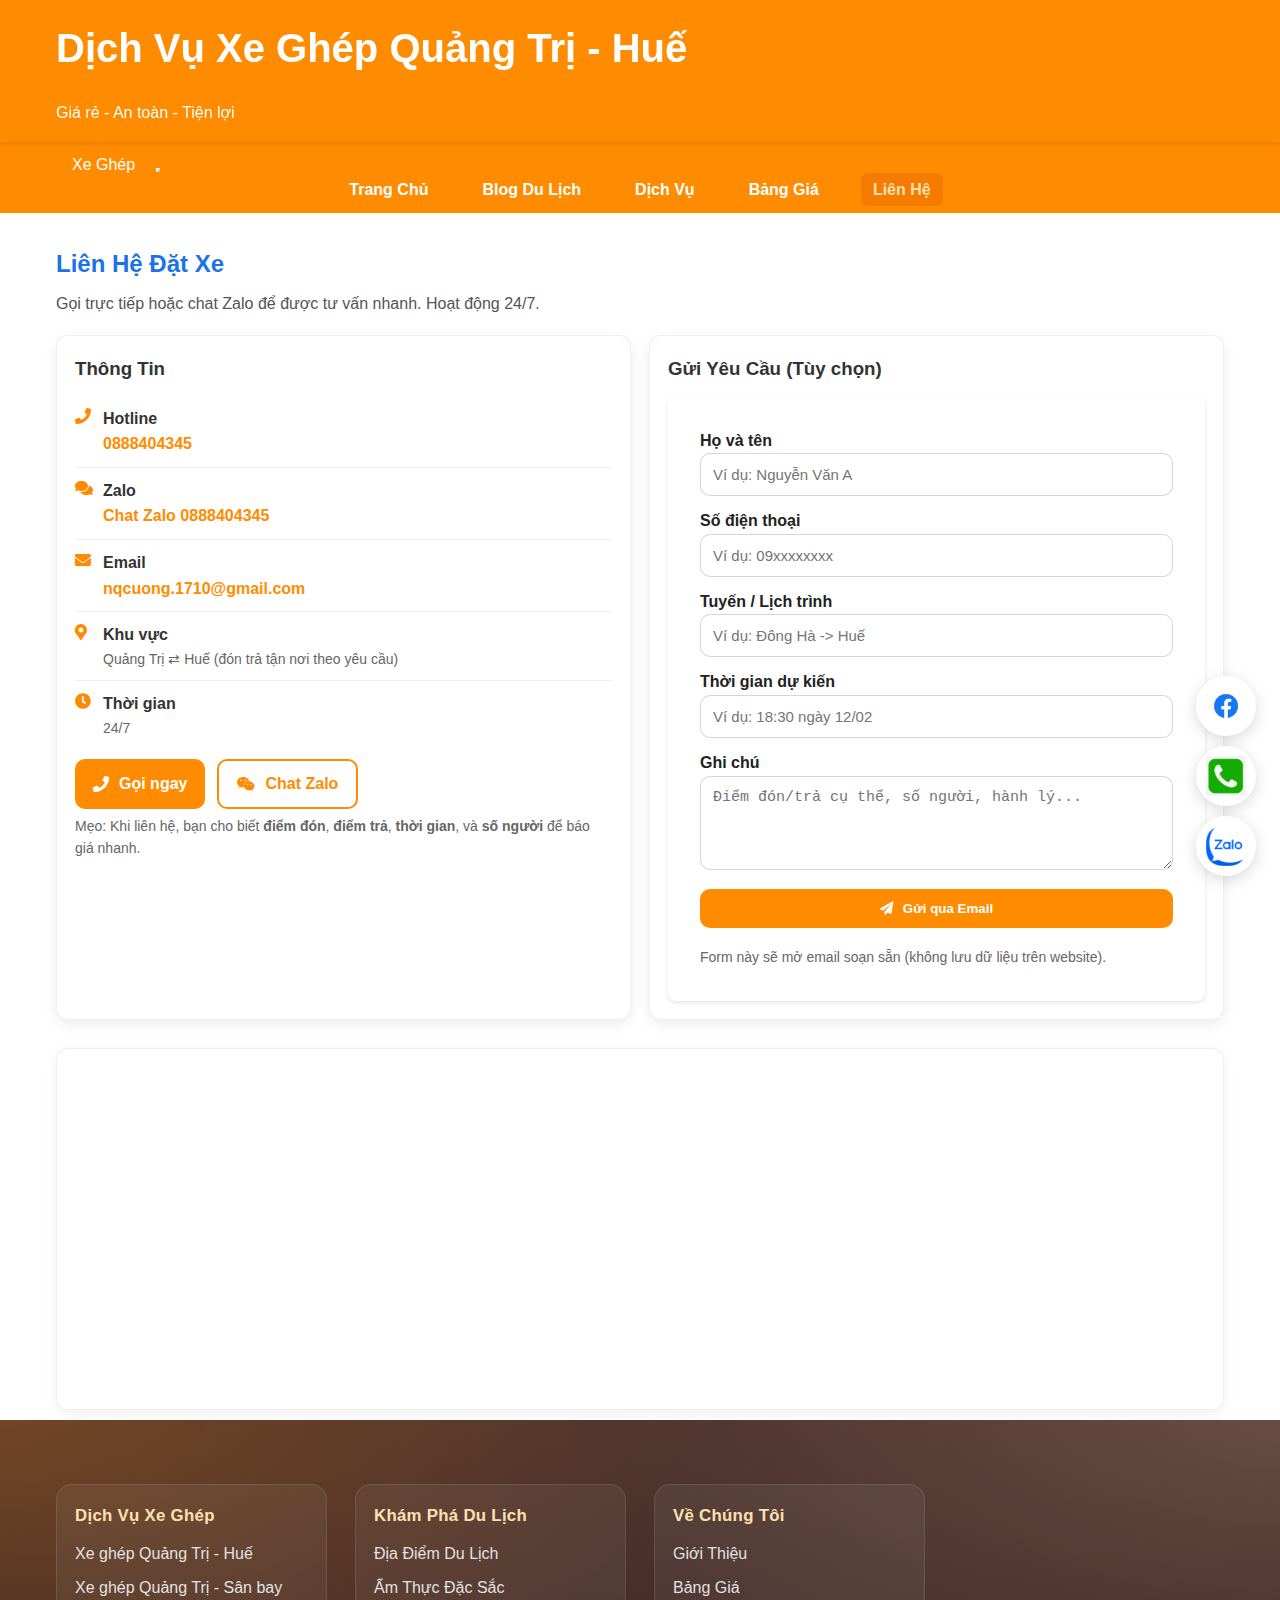
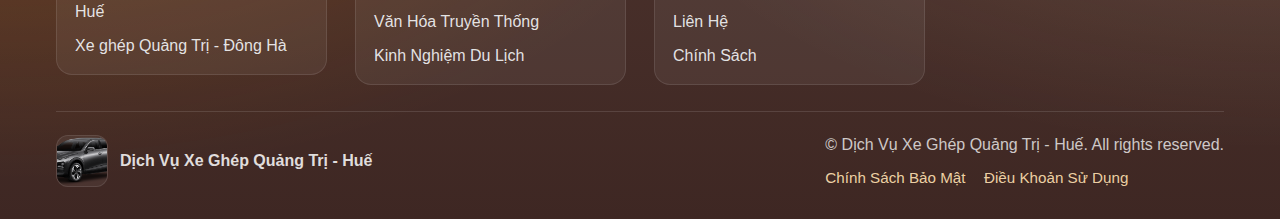
<file: lien-he.html>
<!DOCTYPE html>
<html lang="vi">

<head>
    <meta charset="UTF-8">
    <meta name="viewport" content="width=device-width, initial-scale=1.0">
    <meta name="description" content="Liên hệ đặt xe ghép Quảng Trị - Huế. Gọi hotline hoặc chat Zalo để được tư vấn và báo giá nhanh.">
    <meta name="keywords" content="liên hệ xe ghép quảng trị huế, đặt xe ghép quảng trị huế, hotline xe ghép quảng trị">
    <meta name="robots" content="index, follow">
    <meta name="author" content="Xe Ghép Quảng Trị - Huế">
    <meta name="geo.region" content="VN">
    <meta name="geo.placename" content="Quảng Trị, Huế">
    <link rel="canonical" href="https://xeghepquangtrigiare.com/lien-he" />

    <link rel="icon" href="./images/favicon.ico">

    <!-- Open Graph / Facebook -->
    <meta property="og:type" content="website">
    <meta property="og:url" content="https://xeghepquangtrigiare.com/lien-he">
    <meta property="og:title" content="Liên Hệ | Xe Ghép Quảng Trị - Huế">
    <meta property="og:description" content="Liên hệ đặt xe ghép Quảng Trị - Huế. Gọi hotline hoặc chat Zalo để được hỗ trợ nhanh.">
    <meta property="og:image" content="./images/vinfastvf6-1.png">

    <!-- Twitter -->
    <meta property="twitter:card" content="summary_large_image">
    <meta property="twitter:url" content="https://xeghepquangtrigiare.com/lien-he">
    <meta property="twitter:title" content="Liên Hệ | Xe Ghép Quảng Trị - Huế">
    <meta property="twitter:description" content="Liên hệ đặt xe ghép Quảng Trị - Huế. Gọi hotline hoặc chat Zalo để được hỗ trợ nhanh.">
    <meta property="twitter:image" content="./images/vinfastvf6-1.png">

    <title>Liên Hệ | Xe Ghép Quảng Trị - Huế</title>
    <link rel="stylesheet" href="./css/style.css">
    <link rel="stylesheet" href="./css/home.css">
    <link rel="stylesheet" href="https://cdnjs.cloudflare.com/ajax/libs/font-awesome/5.15.4/css/all.min.css">

    <!-- Bootstrap (for responsive navbar) -->
    <link href="https://cdn.jsdelivr.net/npm/bootstrap@5.3.8/dist/css/bootstrap.min.css" rel="stylesheet"
        integrity="sha384-sRIl4kxILFvY47J16cr9ZwB07vP4J8+LH7qKQnuqkuIAvNWLzeN8tE5YBujZqJLB" crossorigin="anonymous">

    <style>
        .contact-hero {
            padding: 32px 0 10px;
        }

        .contact-hero h2 {
            margin-bottom: 8px;
        }

        .contact-sub {
            color: #555;
            margin: 0 0 18px;
        }

        .contact-grid {
            display: grid;
            grid-template-columns: repeat(auto-fit, minmax(280px, 1fr));
            gap: 18px;
            margin: 18px 0 28px;
        }

        .contact-card {
            background: #fff;
            border-radius: 12px;
            box-shadow: 0 4px 14px rgba(0, 0, 0, 0.08);
            padding: 18px;
            border: 1px solid rgba(0, 0, 0, 0.06);
        }

        .contact-card h3 {
            margin: 0 0 12px;
        }

        .contact-actions {
            display: flex;
            flex-wrap: wrap;
            gap: 12px;
            margin-top: 10px;
        }

        .btn-primary {
            background: #ff8c00;
            color: #fff;
            padding: 12px 18px;
            border-radius: 10px;
            font-weight: 700;
            text-decoration: none;
            display: inline-flex;
            align-items: center;
            gap: 10px;
        }

        .btn-outline {
            background: transparent;
            color: #ff8c00;
            border: 2px solid #ff8c00;
            padding: 10px 18px;
            border-radius: 10px;
            font-weight: 700;
            text-decoration: none;
            display: inline-flex;
            align-items: center;
            gap: 10px;
        }

        .info-list {
            list-style: none;
            padding: 0;
            margin: 0;
        }

        .info-list li {
            display: flex;
            gap: 10px;
            align-items: flex-start;
            padding: 10px 0;
            border-bottom: 1px solid rgba(0, 0, 0, 0.06);
        }

        .info-list li:last-child {
            border-bottom: none;
        }

        .info-list i {
            margin-top: 2px;
            color: #ff8c00;
            min-width: 18px;
        }

        .map-wrap {
            overflow: hidden;
            border-radius: 12px;
            border: 1px solid rgba(0, 0, 0, 0.06);
            box-shadow: 0 4px 14px rgba(0, 0, 0, 0.06);
            background: #fff;
        }

        .map-wrap iframe {
            width: 100%;
            height: 360px;
            border: 0;
            display: block;
        }

        .contact-form {
            display: grid;
            gap: 12px;
        }

        .contact-form label {
            font-weight: 700;
            color: #222;
        }

        .contact-form input,
        .contact-form textarea {
            width: 100%;
            padding: 12px;
            border-radius: 10px;
            border: 1px solid rgba(0, 0, 0, 0.16);
            outline: none;
            font-size: 15px;
        }

        .contact-form input:focus,
        .contact-form textarea:focus {
            border-color: rgba(255, 140, 0, 0.6);
            box-shadow: 0 0 0 4px rgba(255, 140, 0, 0.12);
        }

        .form-note {
            color: #666;
            font-size: 14px;
            margin: 6px 0 0;
        }

        .muted {
            color: #666;
            font-size: 14px;
        }

        .success {
            background: rgba(40, 167, 69, 0.12);
            border: 1px solid rgba(40, 167, 69, 0.28);
            color: #1f7a35;
            padding: 10px 12px;
            border-radius: 10px;
            display: none;
        }

        .error {
            background: rgba(220, 53, 69, 0.12);
            border: 1px solid rgba(220, 53, 69, 0.28);
            color: #9b1c28;
            padding: 10px 12px;
            border-radius: 10px;
            display: none;
        }
    </style>
</head>

<body>
    <header>
        <div class="container">
            <h1 style="color: white;">Dịch Vụ Xe Ghép Quảng Trị - Huế</h1>
            <p style="color: white;">Giá rẻ - An toàn - Tiện lợi</p>
        </div>
    </header>

    <nav class="navbar navbar-expand-lg main-nav" aria-label="Điều hướng">
        <div class="container nav-container">
            <a class="navbar-brand text-white fw-bold" href="./index.html">Xe Ghép</a>

            <button class="navbar-toggler" type="button" data-bs-toggle="collapse" data-bs-target="#mainNavbar"
                aria-controls="mainNavbar" aria-expanded="false" aria-label="Mở menu">
                <span class="navbar-toggler-icon"></span>
            </button>

            <div class="collapse navbar-collapse" id="mainNavbar">
                <ul class="navbar-nav ms-auto mb-2 mb-lg-0 nav-list">
                    <li class="nav-item"><a class="nav-link" href="./index.html">Trang Chủ</a></li>
                    <li class="nav-item"><a class="nav-link" href="./blog.html">Blog Du Lịch</a></li>
                    <li class="nav-item"><a class="nav-link" href="./dich-vu.html">Dịch Vụ</a></li>
                    <li class="nav-item"><a class="nav-link" href="./bang-gia.html">Bảng Giá</a></li>
                    <li class="nav-item"><a class="nav-link active" aria-current="page" href="./lien-he.html">Liên Hệ</a></li>
                </ul>
            </div>
        </div>
    </nav>

    <div class="container">
        <section class="contact-hero" aria-label="Liên hệ đặt xe">
            <h2>Liên Hệ Đặt Xe</h2>
            <p class="contact-sub">Gọi trực tiếp hoặc chat Zalo để được tư vấn nhanh. Hoạt động 24/7.</p>

            <div class="contact-grid">
                <article class="contact-card" aria-label="Thông tin liên hệ">
                    <h3>Thông Tin</h3>
                    <ul class="info-list">
                        <li>
                            <i class="fas fa-phone"></i>
                            <div>
                                <div><strong>Hotline</strong></div>
                                <a href="tel:0888404345" style="color:#ff8c00; font-weight:800; text-decoration:none;">0888404345</a>
                            </div>
                        </li>
                        <li>
                            <i class="fas fa-comments"></i>
                            <div>
                                <div><strong>Zalo</strong></div>
                                <a href="https://zalo.me/0888404345" target="_blank" rel="noopener" style="color:#ff8c00; font-weight:800; text-decoration:none;">Chat Zalo 0888404345</a>
                            </div>
                        </li>
                        <li>
                            <i class="fas fa-envelope"></i>
                            <div>
                                <div><strong>Email</strong></div>
                                <a href="mailto:nqcuong.1710@gmail.com" style="color:#ff8c00; font-weight:800; text-decoration:none;">nqcuong.1710@gmail.com</a>
                            </div>
                        </li>
                        <li>
                            <i class="fas fa-map-marker-alt"></i>
                            <div>
                                <div><strong>Khu vực</strong></div>
                                <div class="muted">Quảng Trị ⇄ Huế (đón trả tận nơi theo yêu cầu)</div>
                            </div>
                        </li>
                        <li>
                            <i class="fas fa-clock"></i>
                            <div>
                                <div><strong>Thời gian</strong></div>
                                <div class="muted">24/7</div>
                            </div>
                        </li>
                    </ul>

                    <div class="contact-actions">
                        <a class="btn-primary" href="tel:0888404345" title="Gọi đặt xe">
                            <i class="fas fa-phone"></i> Gọi ngay
                        </a>
                        <a class="btn-outline" href="https://zalo.me/0888404345" target="_blank" rel="noopener" title="Chat Zalo">
                            <i class="fab fa-weixin"></i> Chat Zalo
                        </a>
                    </div>

                    <p class="form-note">Mẹo: Khi liên hệ, bạn cho biết <strong>điểm đón</strong>, <strong>điểm trả</strong>, <strong>thời gian</strong>, và <strong>số người</strong> để báo giá nhanh.</p>
                </article>

                <article class="contact-card" aria-label="Form gửi yêu cầu">
                    <h3>Gửi Yêu Cầu (Tùy chọn)</h3>

                    <div id="form-success" class="success">Đã mở ứng dụng email. Nếu không thấy, vui lòng kiểm tra popup/ứng dụng mail mặc định.</div>
                    <div id="form-error" class="error">Vui lòng nhập Họ tên và Số điện thoại.</div>

                    <form class="contact-form" id="contact-form">
                        <div>
                            <label for="name">Họ và tên</label>
                            <input id="name" name="name" type="text" placeholder="Ví dụ: Nguyễn Văn A" autocomplete="name" required>
                        </div>
                        <div>
                            <label for="phone">Số điện thoại</label>
                            <input id="phone" name="phone" type="tel" placeholder="Ví dụ: 09xxxxxxxx" autocomplete="tel" required>
                        </div>
                        <div>
                            <label for="route">Tuyến / Lịch trình</label>
                            <input id="route" name="route" type="text" placeholder="Ví dụ: Đông Hà -> Huế" autocomplete="off">
                        </div>
                        <div>
                            <label for="time">Thời gian dự kiến</label>
                            <input id="time" name="time" type="text" placeholder="Ví dụ: 18:30 ngày 12/02" autocomplete="off">
                        </div>
                        <div>
                            <label for="note">Ghi chú</label>
                            <textarea id="note" name="note" rows="4" placeholder="Điểm đón/trả cụ thể, số người, hành lý..."></textarea>
                        </div>
                        <button type="submit" class="btn-primary" style="border:0; cursor:pointer; justify-content:center;">
                            <i class="fas fa-paper-plane"></i> Gửi qua Email
                        </button>
                        <p class="form-note">Form này sẽ mở email soạn sẵn (không lưu dữ liệu trên website).</p>
                    </form>
                </article>
            </div>

            <div class="map-wrap" aria-label="Bản đồ khu vực">
                <iframe
                    title="Bản đồ Quảng Trị - Huế"
                    loading="lazy"
                    referrerpolicy="no-referrer-when-downgrade"
                    src="https://www.google.com/maps?q=Qu%E1%BA%A3ng%20Tr%E1%BB%8B,%20Vi%E1%BB%87t%20Nam&output=embed">
                </iframe>
            </div>
        </section>
    </div>

    <footer>
        <div class="container">
            <div class="footer-content">
                <div class="footer-section">
                    <h3>Dịch Vụ Xe Ghép</h3>
                    <ul>
                        <li><a href="/dich-vu/xe-ghep-quang-tri-hue" title="Xe ghép Quảng Trị - Huế">Xe ghép Quảng Trị -
                                Huế</a></li>
                        <li><a href="/dich-vu/xe-ghep-quang-tri-san-bay-hue" title="Xe ghép Quảng Trị - Sân bay Huế">Xe
                                ghép Quảng Trị - Sân bay Huế</a></li>
                        <li><a href="/dich-vu/xe-ghep-quang-tri-dong-ha" title="Xe ghép Quảng Trị - Đông Hà">Xe ghép
                                Quảng Trị - Đông Hà</a></li>
                    </ul>
                </div>
                <div class="footer-section">
                    <h3>Khám Phá Du Lịch</h3>
                    <ul>
                        <li><a href="/blog/danh-muc/dia-diem-du-lich" title="Địa điểm du lịch Quảng Trị - Huế">Địa Điểm
                                Du Lịch</a></li>
                        <li><a href="/blog/danh-muc/am-thuc" title="Ẩm thực đặc sắc Quảng Trị - Huế">Ẩm Thực Đặc Sắc</a>
                        </li>
                        <li><a href="/blog/danh-muc/van-hoa" title="Văn hóa truyền thống Quảng Trị - Huế">Văn Hóa Truyền
                                Thống</a></li>
                        <li><a href="/blog/danh-muc/kinh-nghiem" title="Kinh nghiệm du lịch Quảng Trị - Huế">Kinh Nghiệm
                                Du Lịch</a></li>
                    </ul>
                </div>
                <div class="footer-section">
                    <h3>Về Chúng Tôi</h3>
                    <ul>
                        <li><a href="/ve-chung-toi" title="Giới thiệu về dịch vụ xe ghép Quảng Trị - Huế">Giới Thiệu</a>
                        </li>
                        <li><a href="/bang-gia" title="Bảng giá xe ghép Quảng Trị - Huế">Bảng Giá</a></li>
                        <li><a href="/lien-he" title="Liên hệ đặt xe ghép Quảng Trị - Huế">Liên Hệ</a></li>
                        <li><a href="/chinh-sach" title="Chính sách dịch vụ xe ghép">Chính Sách</a></li>
                    </ul>
                </div>
            </div>
            <div class="footer-bottom">
                <div class="footer-logo">
                    <img src="./images/vinfastvf6-1.png" alt="Xe Ghép Quảng Trị - Huế Logo" width="200" class="logo"
                        loading="lazy">
                    <p>Dịch Vụ Xe Ghép Quảng Trị - Huế</p>
                </div>
                <div class="footer-legal">
                    <p>&copy; Dịch Vụ Xe Ghép Quảng Trị - Huế. All rights reserved.</p>
                    <div class="legal-links">
                        <a href="/chinh-sach-bao-mat" title="Chính sách bảo mật">Chính Sách Bảo Mật</a>
                        <a href="/dieu-khoan-su-dung" title="Điều khoản sử dụng">Điều Khoản Sử Dụng</a>
                    </div>
                </div>
            </div>
        </div>
    </footer>

    <!-- Facebook Floating Icon -->
    <a href="https://www.facebook.com/nguyen.duc.hieu1996" class="facebook-float" target="_blank" rel="noopener" aria-label="Facebook">
        <img src="./images/facebook-icon.png" alt="Facebook" />
    </a>
    <!-- Phone Floating Icon -->
    <a href="tel:0888404345" class="phone-float" aria-label="Gọi điện">
        <img src="./images/phone.png" alt="Phone" />
    </a>
    <!-- Zalo Floating Icon -->
    <a href="https://zalo.me/0888404345" class="zalo-float" target="_blank" aria-label="Chat Zalo">
        <img src="./images/zalo.png" alt="Zalo" />
    </a>

    <script>
        (function () {
            const form = document.getElementById('contact-form');
            const success = document.getElementById('form-success');
            const error = document.getElementById('form-error');

            function show(el) {
                if (!el) return;
                el.style.display = 'block';
            }

            function hide(el) {
                if (!el) return;
                el.style.display = 'none';
            }

            form.addEventListener('submit', function (e) {
                e.preventDefault();
                hide(success);
                hide(error);

                const name = document.getElementById('name').value.trim();
                const phone = document.getElementById('phone').value.trim();
                const route = document.getElementById('route').value.trim();
                const time = document.getElementById('time').value.trim();
                const note = document.getElementById('note').value.trim();

                if (!name || !phone) {
                    show(error);
                    return;
                }

                const subject = encodeURIComponent('Yêu cầu đặt xe - ' + name + ' (' + phone + ')');
                const bodyLines = [
                    'Họ tên: ' + name,
                    'SĐT: ' + phone,
                    'Tuyến/Lịch trình: ' + (route || '(chưa cung cấp)'),
                    'Thời gian: ' + (time || '(chưa cung cấp)'),
                    'Ghi chú: ' + (note || '(không)'),
                    '',
                    '---',
                    'Gửi từ trang Liên hệ - Xe Ghép Quảng Trị - Huế'
                ];
                const body = encodeURIComponent(bodyLines.join('\n'));

                window.location.href = 'mailto:nqcuong.1710@gmail.com?subject=' + subject + '&body=' + body;
                show(success);
            });
        })();
    </script>
    <script src="https://cdn.jsdelivr.net/npm/bootstrap@5.3.8/dist/js/bootstrap.bundle.min.js"
        integrity="sha384-FKyoEForCGlyvwx9Hj09JcYn3nv7wiPVlz7YYwJrWVcXK/BmnVDxM+D2scQbITxI" crossorigin="anonymous"></script>
</body>

</html>
</file>
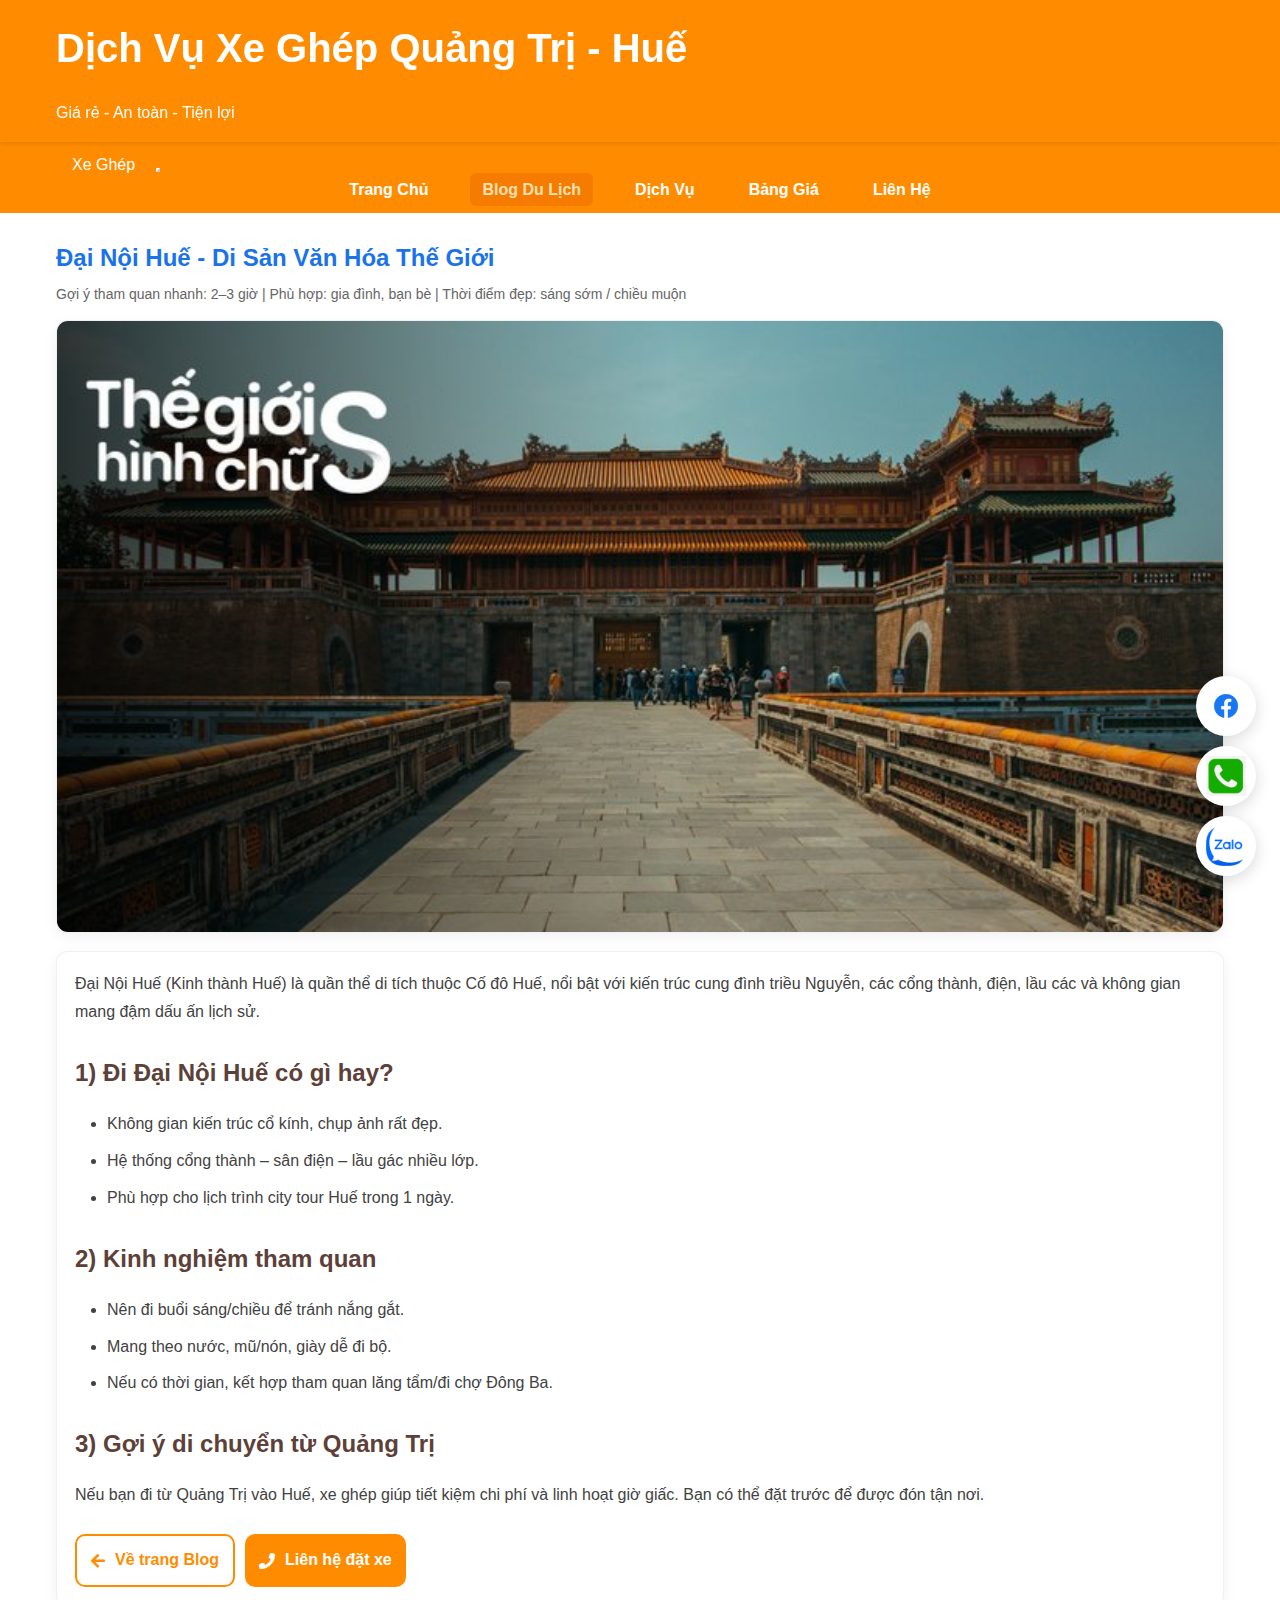
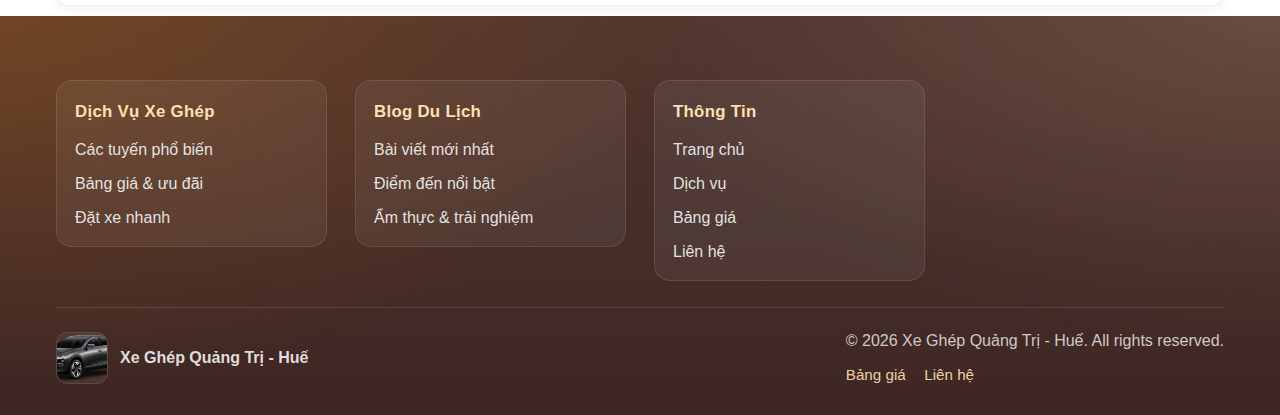
<file: blog/dai-noi-hue.html>
<!DOCTYPE html>
<html lang="vi">

<head>
    <meta charset="UTF-8" />
    <meta name="viewport" content="width=device-width, initial-scale=1.0" />
    <meta name="description" content="Khám phá Đại Nội Huế: giá vé, giờ mở cửa, kinh nghiệm tham quan." />
    <meta name="robots" content="index, follow" />

    <link rel="icon" href="https://xeghepquangtrigiare.com/images/favicon.ico" sizes="any" />
    <link rel="shortcut icon" href="https://xeghepquangtrigiare.com/images/favicon.ico" />
    <link rel="icon" type="image/png" href="https://xeghepquangtrigiare.com/images/favorite.png" />
    <link rel="apple-touch-icon" href="https://xeghepquangtrigiare.com/images/favorite.png" />
    <meta name="theme-color" content="#ff8c00" />
    <title>Đại Nội Huế | Blog Du Lịch</title>

    <link rel="stylesheet" href="../css/style.css" />
    <link rel="stylesheet" href="../css/home.css" />
    <link rel="stylesheet" href="../css/blog.css" />
    <link rel="stylesheet" href="https://cdnjs.cloudflare.com/ajax/libs/font-awesome/5.15.4/css/all.min.css" />

    <!-- Bootstrap (for responsive navbar) -->
    <link href="https://cdn.jsdelivr.net/npm/bootstrap@5.3.8/dist/css/bootstrap.min.css" rel="stylesheet"
        integrity="sha384-sRIl4kxILFvY47J16cr9ZwB07vP4J8+LH7qKQnuqkuIAvNWLzeN8tE5YBujZqJLB" crossorigin="anonymous">

    <style>
        .post {
            padding: 26px 0 10px;
        }

        .post h2 {
            margin-bottom: 6px;
        }

        .post-meta {
            color: #666;
            font-size: 14px;
            margin: 0 0 14px;
        }

        .post-hero {
            border-radius: 12px;
            overflow: hidden;
            border: 1px solid rgba(0, 0, 0, 0.06);
            box-shadow: 0 4px 14px rgba(0, 0, 0, 0.06);
            background: #fff;
            margin: 14px 0 18px;
        }

        .post-hero img {
            width: 100%;
            height: auto;
            display: block;
        }

        .post-content {
            background: #fff;
            border-radius: 12px;
            padding: 18px;
            border: 1px solid rgba(0, 0, 0, 0.06);
            box-shadow: 0 4px 14px rgba(0, 0, 0, 0.06);
        }

        .post-content h3 {
            margin-top: 18px;
        }

        .post-nav {
            display: flex;
            flex-wrap: wrap;
            gap: 10px;
            margin-top: 14px;
        }

        .btn {
            display: inline-flex;
            gap: 10px;
            align-items: center;
            text-decoration: none;
            font-weight: 800;
            border-radius: 10px;
            padding: 10px 14px;
        }

        .btn-primary {
            background: #ff8c00;
            color: #fff;
        }

        .btn-outline {
            border: 2px solid #ff8c00;
            color: #ff8c00;
        }
    </style>
</head>

<body>
    <header>
        <div class="container">
            <h1 style="color: white;">Dịch Vụ Xe Ghép Quảng Trị - Huế</h1>
            <p style="color: white;">Giá rẻ - An toàn - Tiện lợi</p>
        </div>
    </header>

    <nav class="navbar navbar-expand-lg main-nav" aria-label="Điều hướng">
        <div class="container nav-container">
            <a class="navbar-brand text-white fw-bold" href="../index.html">Xe Ghép</a>

            <button class="navbar-toggler" type="button" data-bs-toggle="collapse" data-bs-target="#mainNavbar"
                aria-controls="mainNavbar" aria-expanded="false" aria-label="Mở menu">
                <span class="navbar-toggler-icon"></span>
            </button>

            <div class="collapse navbar-collapse" id="mainNavbar">
                <ul class="navbar-nav ms-auto mb-2 mb-lg-0 nav-list">
                    <li class="nav-item"><a class="nav-link" href="../index.html">Trang Chủ</a></li>
                    <li class="nav-item"><a class="nav-link active" aria-current="page" href="../blog.html">Blog Du Lịch</a>
                    </li>
                    <li class="nav-item"><a class="nav-link" href="../dich-vu.html">Dịch Vụ</a></li>
                    <li class="nav-item"><a class="nav-link" href="../bang-gia.html">Bảng Giá</a></li>
                    <li class="nav-item"><a class="nav-link" href="../lien-he.html">Liên Hệ</a></li>
                </ul>
            </div>
        </div>
    </nav>

    <div class="container">
        <article class="post" aria-label="Bài viết Đại Nội Huế">
            <h2>Đại Nội Huế - Di Sản Văn Hóa Thế Giới</h2>
            <p class="post-meta">Gợi ý tham quan nhanh: 2–3 giờ | Phù hợp: gia đình, bạn bè | Thời điểm đẹp: sáng sớm / chiều muộn
            </p>

            <div class="post-hero">
                <img src="../images/dai-noi-hue.jpg" alt="Đại Nội Huế" loading="lazy" />
            </div>

            <div class="post-content">
                <p>
                    Đại Nội Huế (Kinh thành Huế) là quần thể di tích thuộc Cố đô Huế, nổi bật với kiến trúc cung đình triều Nguyễn,
                    các cổng thành, điện, lầu các và không gian mang đậm dấu ấn lịch sử.
                </p>

                <h3>1) Đi Đại Nội Huế có gì hay?</h3>
                <ul>
                    <li>Không gian kiến trúc cổ kính, chụp ảnh rất đẹp.</li>
                    <li>Hệ thống cổng thành – sân điện – lầu gác nhiều lớp.</li>
                    <li>Phù hợp cho lịch trình city tour Huế trong 1 ngày.</li>
                </ul>

                <h3>2) Kinh nghiệm tham quan</h3>
                <ul>
                    <li>Nên đi buổi sáng/chiều để tránh nắng gắt.</li>
                    <li>Mang theo nước, mũ/nón, giày dễ đi bộ.</li>
                    <li>Nếu có thời gian, kết hợp tham quan lăng tẩm/đi chợ Đông Ba.</li>
                </ul>

                <h3>3) Gợi ý di chuyển từ Quảng Trị</h3>
                <p>
                    Nếu bạn đi từ Quảng Trị vào Huế, xe ghép giúp tiết kiệm chi phí và linh hoạt giờ giấc.
                    Bạn có thể đặt trước để được đón tận nơi.
                </p>

                <div class="post-nav">
                    <a class="btn btn-outline" href="../blog.html"><i class="fas fa-arrow-left"></i> Về trang Blog</a>
                    <a class="btn btn-primary" href="../lien-he.html"><i class="fas fa-phone"></i> Liên hệ đặt xe</a>
                </div>
            </div>
        </article>
    </div>

    <footer>
        <div class="container">
            <div class="footer-content">
                <div class="footer-section">
                    <h3>Dịch Vụ Xe Ghép</h3>
                    <ul>
                        <li><a href="../dich-vu.html" title="Các tuyến xe ghép phổ biến">Các tuyến phổ biến</a></li>
                        <li><a href="../bang-gia.html" title="Bảng giá xe ghép">Bảng giá & ưu đãi</a></li>
                        <li><a href="../lien-he.html" title="Liên hệ đặt xe">Đặt xe nhanh</a></li>
                    </ul>
                </div>

                <div class="footer-section">
                    <h3>Blog Du Lịch</h3>
                    <ul>
                        <li><a href="../blog.html" title="Bài viết du lịch Quảng Trị - Huế">Bài viết mới nhất</a></li>
                        <li><a href="../blog.html" title="Điểm đến nổi bật">Điểm đến nổi bật</a></li>
                        <li><a href="../blog.html" title="Ẩm thực & trải nghiệm">Ẩm thực & trải nghiệm</a></li>
                    </ul>
                </div>

                <div class="footer-section">
                    <h3>Thông Tin</h3>
                    <ul>
                        <li><a href="../index.html" title="Trang chủ">Trang chủ</a></li>
                        <li><a href="../dich-vu.html" title="Dịch vụ">Dịch vụ</a></li>
                        <li><a href="../bang-gia.html" title="Bảng giá">Bảng giá</a></li>
                        <li><a href="../lien-he.html" title="Liên hệ">Liên hệ</a></li>
                    </ul>
                </div>
            </div>

            <div class="footer-bottom">
                <div class="footer-logo">
                    <img src="../images/vinfastvf6-1.png" alt="Xe Ghép Quảng Trị - Huế" class="logo" loading="lazy">
                    <p>Xe Ghép Quảng Trị - Huế</p>
                </div>
                <div class="footer-legal">
                    <p>&copy; <span id="footer-year"></span> Xe Ghép Quảng Trị - Huế. All rights reserved.</p>
                    <div class="legal-links">
                        <a href="../bang-gia.html" title="Bảng giá">Bảng giá</a>
                        <a href="../lien-he.html" title="Liên hệ">Liên hệ</a>
                    </div>
                </div>
            </div>
        </div>
    </footer>

    <script>
        (function () {
            var el = document.getElementById('footer-year');
            if (el) el.textContent = String(new Date().getFullYear());
        })();
    </script>

    <!-- Facebook Floating Icon -->
    <a href="https://www.facebook.com/nguyen.duc.hieu1996" class="facebook-float" target="_blank" rel="noopener" aria-label="Facebook">
        <img src="../images/facebook-icon.png" alt="Facebook" />
    </a>
    <!-- Phone Floating Icon -->
    <a href="tel:0888404345" class="phone-float" aria-label="Gọi điện">
        <img src="../images/phone.png" alt="Phone" />
    </a>
    <!-- Zalo Floating Icon -->
    <a href="https://zalo.me/0888404345" class="zalo-float" target="_blank" aria-label="Chat Zalo">
        <img src="../images/zalo.png" alt="Zalo" />
    </a>

    <script src="https://cdn.jsdelivr.net/npm/bootstrap@5.3.8/dist/js/bootstrap.bundle.min.js"
        integrity="sha384-FKyoEForCGlyvwx9Hj09JcYn3nv7wiPVlz7YYwJrWVcXK/BmnVDxM+D2scQbITxI" crossorigin="anonymous"></script>
</body>

</html>
</file>
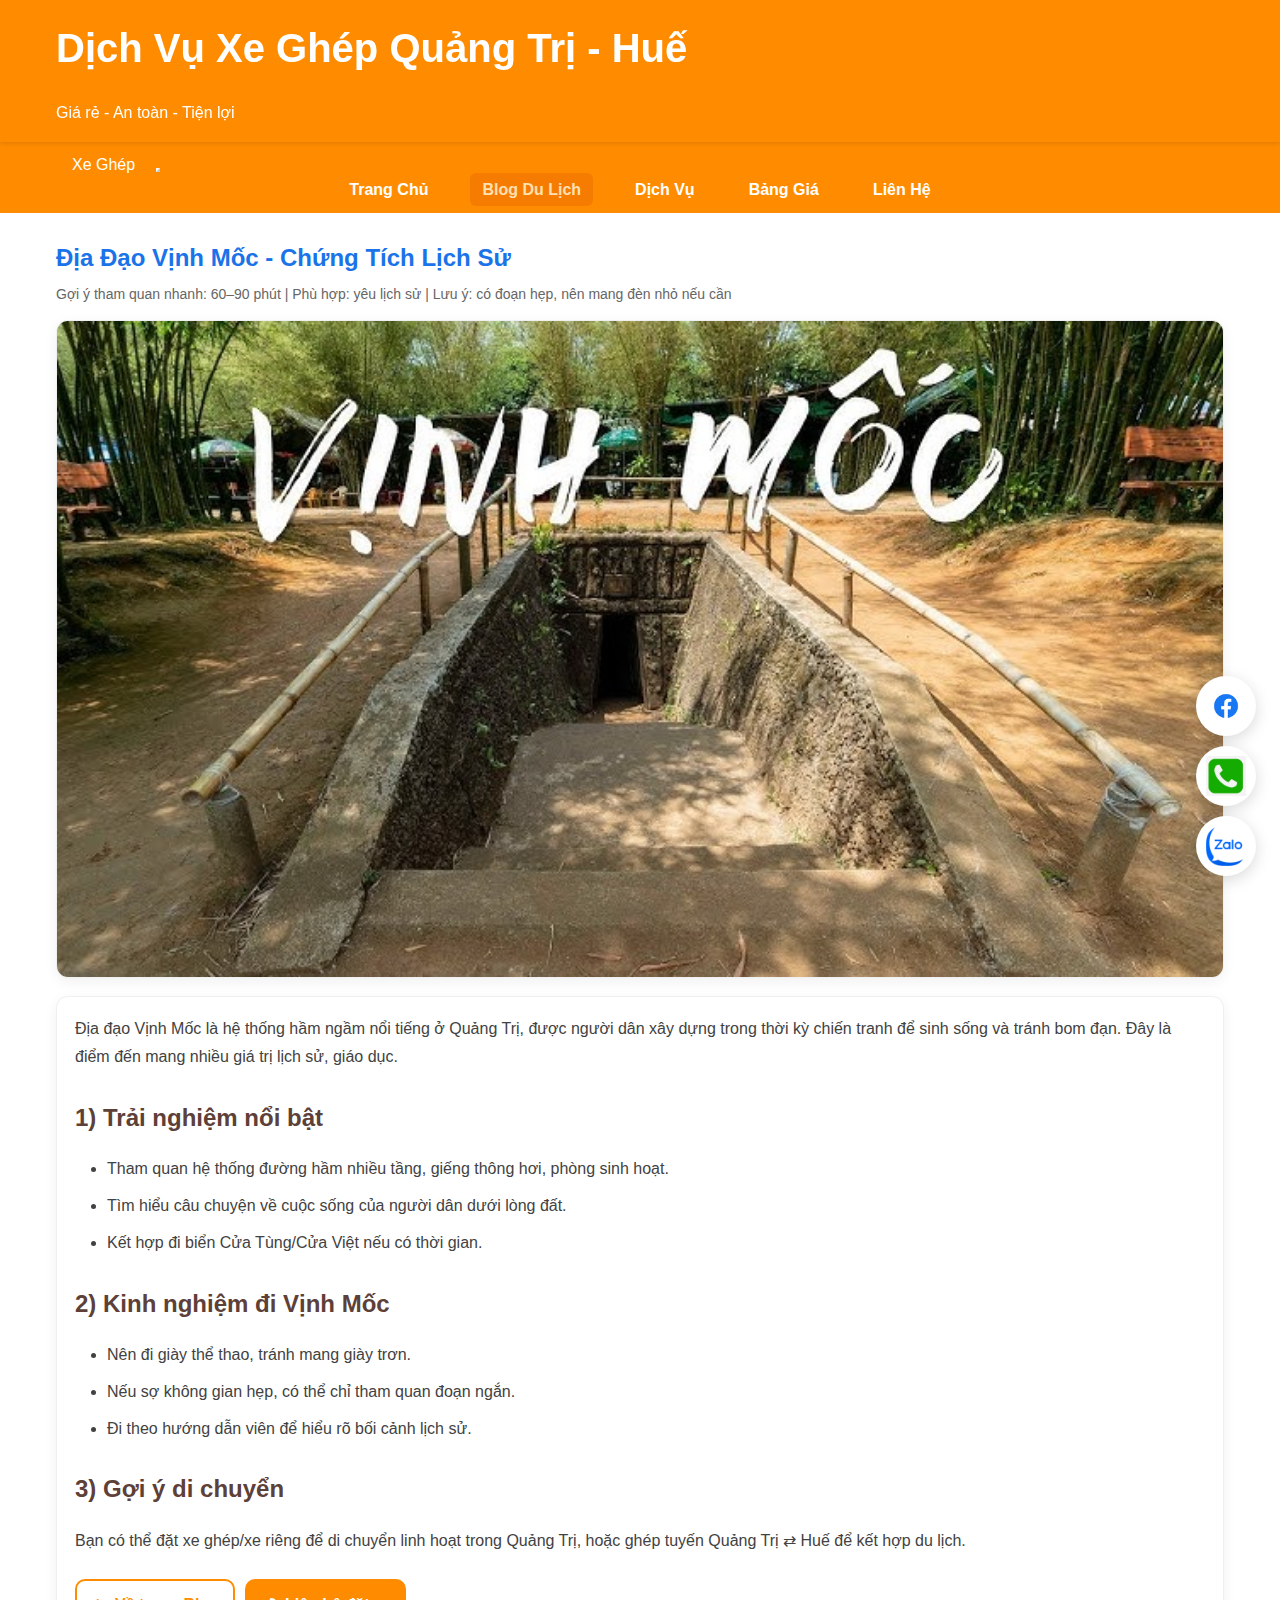
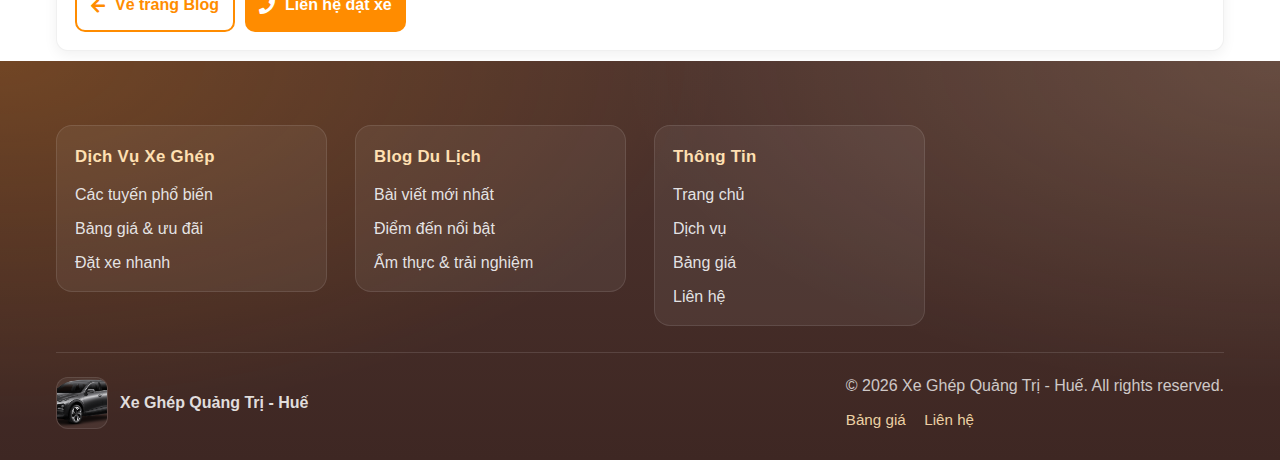
<file: blog/dia-dao-vinh-moc.html>
<!DOCTYPE html>
<html lang="vi">

<head>
    <meta charset="UTF-8" />
    <meta name="viewport" content="width=device-width, initial-scale=1.0" />
    <meta name="description" content="Địa đạo Vịnh Mốc: điểm đến lịch sử nổi tiếng ở Quảng Trị, kinh nghiệm tham quan." />
    <meta name="robots" content="index, follow" />

    <link rel="icon" href="../images/favicon.ico" />
    <title>Địa Đạo Vịnh Mốc | Blog Du Lịch</title>

    <link rel="stylesheet" href="../css/style.css" />
    <link rel="stylesheet" href="../css/home.css" />
    <link rel="stylesheet" href="../css/blog.css" />
    <link rel="stylesheet" href="https://cdnjs.cloudflare.com/ajax/libs/font-awesome/5.15.4/css/all.min.css" />

    <!-- Bootstrap (for responsive navbar) -->
    <link href="https://cdn.jsdelivr.net/npm/bootstrap@5.3.8/dist/css/bootstrap.min.css" rel="stylesheet"
        integrity="sha384-sRIl4kxILFvY47J16cr9ZwB07vP4J8+LH7qKQnuqkuIAvNWLzeN8tE5YBujZqJLB" crossorigin="anonymous">

    <style>
        .post {
            padding: 26px 0 10px;
        }

        .post h2 {
            margin-bottom: 6px;
        }

        .post-meta {
            color: #666;
            font-size: 14px;
            margin: 0 0 14px;
        }

        .post-hero {
            border-radius: 12px;
            overflow: hidden;
            border: 1px solid rgba(0, 0, 0, 0.06);
            box-shadow: 0 4px 14px rgba(0, 0, 0, 0.06);
            background: #fff;
            margin: 14px 0 18px;
        }

        .post-hero img {
            width: 100%;
            height: auto;
            display: block;
        }

        .post-content {
            background: #fff;
            border-radius: 12px;
            padding: 18px;
            border: 1px solid rgba(0, 0, 0, 0.06);
            box-shadow: 0 4px 14px rgba(0, 0, 0, 0.06);
        }

        .post-content h3 {
            margin-top: 18px;
        }

        .post-nav {
            display: flex;
            flex-wrap: wrap;
            gap: 10px;
            margin-top: 14px;
        }

        .btn {
            display: inline-flex;
            gap: 10px;
            align-items: center;
            text-decoration: none;
            font-weight: 800;
            border-radius: 10px;
            padding: 10px 14px;
        }

        .btn-primary {
            background: #ff8c00;
            color: #fff;
        }

        .btn-outline {
            border: 2px solid #ff8c00;
            color: #ff8c00;
        }
    </style>
</head>

<body>
    <header>
        <div class="container">
            <h1 style="color: white;">Dịch Vụ Xe Ghép Quảng Trị - Huế</h1>
            <p style="color: white;">Giá rẻ - An toàn - Tiện lợi</p>
        </div>
    </header>

    <nav class="navbar navbar-expand-lg main-nav" aria-label="Điều hướng">
        <div class="container nav-container">
            <a class="navbar-brand text-white fw-bold" href="../index.html">Xe Ghép</a>

            <button class="navbar-toggler" type="button" data-bs-toggle="collapse" data-bs-target="#mainNavbar"
                aria-controls="mainNavbar" aria-expanded="false" aria-label="Mở menu">
                <span class="navbar-toggler-icon"></span>
            </button>

            <div class="collapse navbar-collapse" id="mainNavbar">
                <ul class="navbar-nav ms-auto mb-2 mb-lg-0 nav-list">
                    <li class="nav-item"><a class="nav-link" href="../index.html">Trang Chủ</a></li>
                    <li class="nav-item"><a class="nav-link active" aria-current="page" href="../blog.html">Blog Du Lịch</a>
                    </li>
                    <li class="nav-item"><a class="nav-link" href="../dich-vu.html">Dịch Vụ</a></li>
                    <li class="nav-item"><a class="nav-link" href="../bang-gia.html">Bảng Giá</a></li>
                    <li class="nav-item"><a class="nav-link" href="../lien-he.html">Liên Hệ</a></li>
                </ul>
            </div>
        </div>
    </nav>

    <div class="container">
        <article class="post" aria-label="Bài viết Địa đạo Vịnh Mốc">
            <h2>Địa Đạo Vịnh Mốc - Chứng Tích Lịch Sử</h2>
            <p class="post-meta">Gợi ý tham quan nhanh: 60–90 phút | Phù hợp: yêu lịch sử | Lưu ý: có đoạn hẹp, nên mang đèn nhỏ nếu cần</p>

            <div class="post-hero">
                <img src="../images/dia-dao-vinh-moc.jpg" alt="Địa đạo Vịnh Mốc" loading="lazy" />
            </div>

            <div class="post-content">
                <p>
                    Địa đạo Vịnh Mốc là hệ thống hầm ngầm nổi tiếng ở Quảng Trị, được người dân xây dựng trong thời kỳ chiến tranh
                    để sinh sống và tránh bom đạn. Đây là điểm đến mang nhiều giá trị lịch sử, giáo dục.
                </p>

                <h3>1) Trải nghiệm nổi bật</h3>
                <ul>
                    <li>Tham quan hệ thống đường hầm nhiều tầng, giếng thông hơi, phòng sinh hoạt.</li>
                    <li>Tìm hiểu câu chuyện về cuộc sống của người dân dưới lòng đất.</li>
                    <li>Kết hợp đi biển Cửa Tùng/Cửa Việt nếu có thời gian.</li>
                </ul>

                <h3>2) Kinh nghiệm đi Vịnh Mốc</h3>
                <ul>
                    <li>Nên đi giày thể thao, tránh mang giày trơn.</li>
                    <li>Nếu sợ không gian hẹp, có thể chỉ tham quan đoạn ngắn.</li>
                    <li>Đi theo hướng dẫn viên để hiểu rõ bối cảnh lịch sử.</li>
                </ul>

                <h3>3) Gợi ý di chuyển</h3>
                <p>
                    Bạn có thể đặt xe ghép/xe riêng để di chuyển linh hoạt trong Quảng Trị, hoặc ghép tuyến Quảng Trị ⇄ Huế để kết hợp du lịch.
                </p>

                <div class="post-nav">
                    <a class="btn btn-outline" href="../blog.html"><i class="fas fa-arrow-left"></i> Về trang Blog</a>
                    <a class="btn btn-primary" href="../lien-he.html"><i class="fas fa-phone"></i> Liên hệ đặt xe</a>
                </div>
            </div>
        </article>
    </div>

    <footer>
        <div class="container">
            <div class="footer-content">
                <div class="footer-section">
                    <h3>Dịch Vụ Xe Ghép</h3>
                    <ul>
                        <li><a href="../dich-vu.html" title="Các tuyến xe ghép phổ biến">Các tuyến phổ biến</a></li>
                        <li><a href="../bang-gia.html" title="Bảng giá xe ghép">Bảng giá & ưu đãi</a></li>
                        <li><a href="../lien-he.html" title="Liên hệ đặt xe">Đặt xe nhanh</a></li>
                    </ul>
                </div>

                <div class="footer-section">
                    <h3>Blog Du Lịch</h3>
                    <ul>
                        <li><a href="../blog.html" title="Bài viết du lịch Quảng Trị - Huế">Bài viết mới nhất</a></li>
                        <li><a href="../blog.html" title="Điểm đến nổi bật">Điểm đến nổi bật</a></li>
                        <li><a href="../blog.html" title="Ẩm thực & trải nghiệm">Ẩm thực & trải nghiệm</a></li>
                    </ul>
                </div>

                <div class="footer-section">
                    <h3>Thông Tin</h3>
                    <ul>
                        <li><a href="../index.html" title="Trang chủ">Trang chủ</a></li>
                        <li><a href="../dich-vu.html" title="Dịch vụ">Dịch vụ</a></li>
                        <li><a href="../bang-gia.html" title="Bảng giá">Bảng giá</a></li>
                        <li><a href="../lien-he.html" title="Liên hệ">Liên hệ</a></li>
                    </ul>
                </div>
            </div>

            <div class="footer-bottom">
                <div class="footer-logo">
                    <img src="../images/vinfastvf6-1.png" alt="Xe Ghép Quảng Trị - Huế" class="logo" loading="lazy">
                    <p>Xe Ghép Quảng Trị - Huế</p>
                </div>
                <div class="footer-legal">
                    <p>&copy; <span id="footer-year"></span> Xe Ghép Quảng Trị - Huế. All rights reserved.</p>
                    <div class="legal-links">
                        <a href="../bang-gia.html" title="Bảng giá">Bảng giá</a>
                        <a href="../lien-he.html" title="Liên hệ">Liên hệ</a>
                    </div>
                </div>
            </div>
        </div>
    </footer>

    <script>
        (function () {
            var el = document.getElementById('footer-year');
            if (el) el.textContent = String(new Date().getFullYear());
        })();
    </script>

    <!-- Facebook Floating Icon -->
    <a href="https://www.facebook.com/nguyen.duc.hieu1996" class="facebook-float" target="_blank" rel="noopener" aria-label="Facebook">
        <img src="../images/facebook-icon.png" alt="Facebook" />
    </a>
    <!-- Phone Floating Icon -->
    <a href="tel:0888404345" class="phone-float" aria-label="Gọi điện">
        <img src="../images/phone.png" alt="Phone" />
    </a>
    <!-- Zalo Floating Icon -->
    <a href="https://zalo.me/0888404345" class="zalo-float" target="_blank" aria-label="Chat Zalo">
        <img src="../images/zalo.png" alt="Zalo" />
    </a>

    <script src="https://cdn.jsdelivr.net/npm/bootstrap@5.3.8/dist/js/bootstrap.bundle.min.js"
        integrity="sha384-FKyoEForCGlyvwx9Hj09JcYn3nv7wiPVlz7YYwJrWVcXK/BmnVDxM+D2scQbITxI" crossorigin="anonymous"></script>
</body>

</html>
</file>
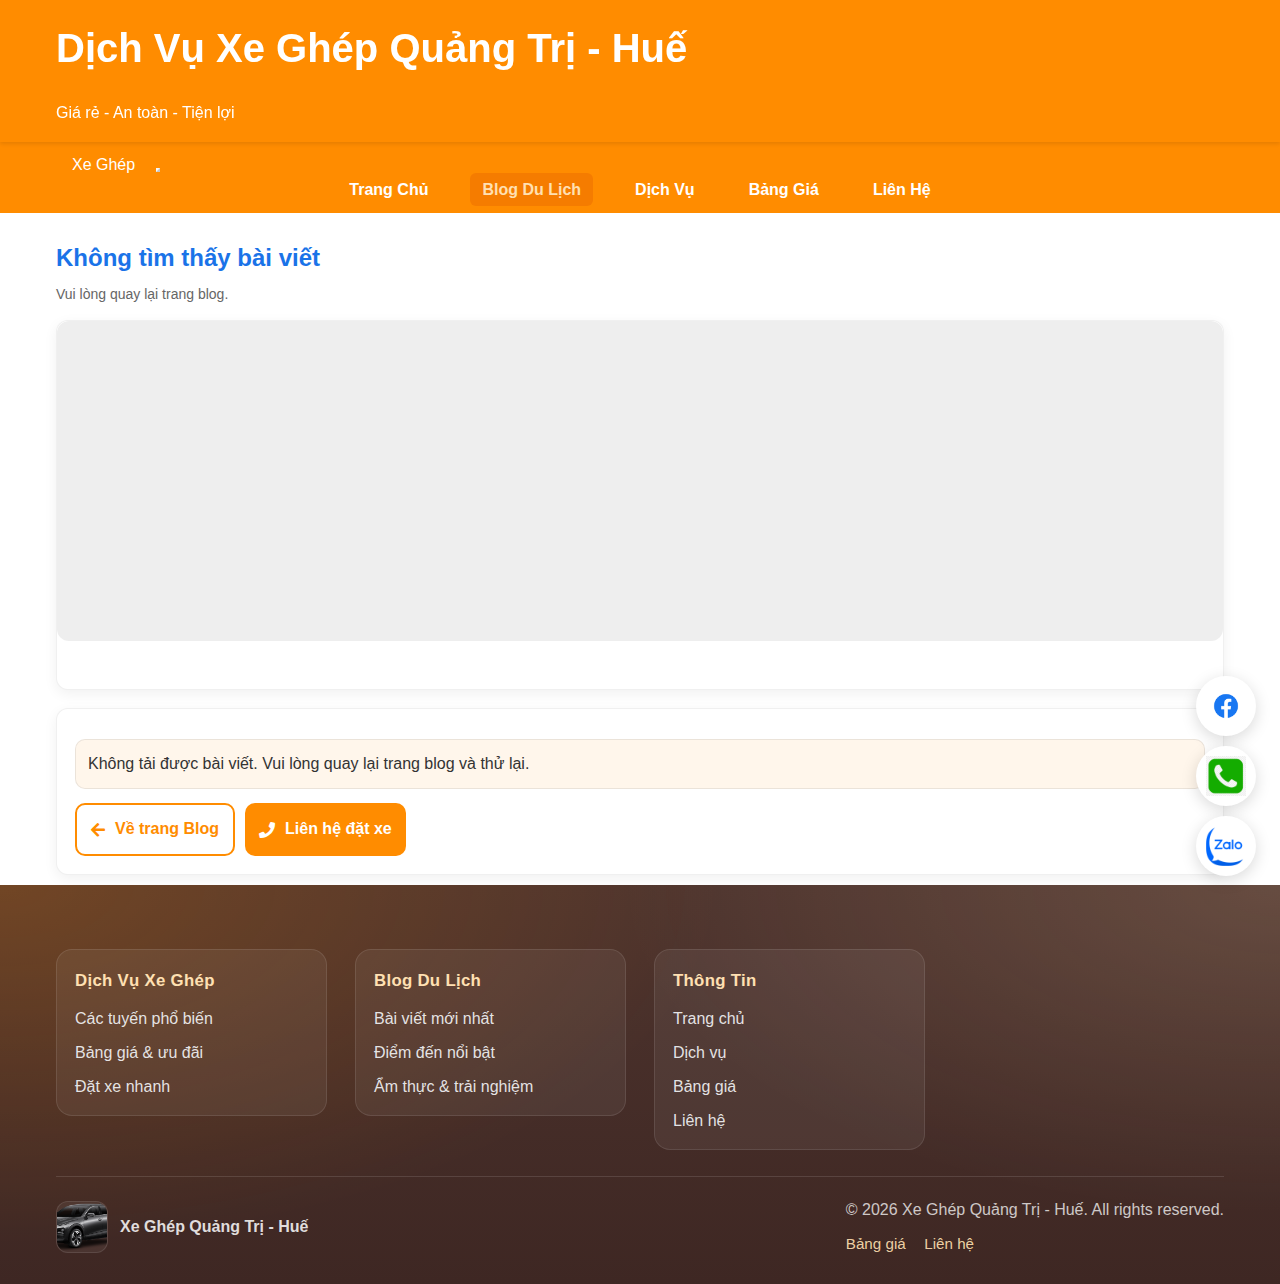
<file: blog/post.html>
<!DOCTYPE html>
<html lang="vi">

<head>
    <meta charset="UTF-8" />
    <meta name="viewport" content="width=device-width, initial-scale=1.0" />
    <meta name="robots" content="index, follow" />

    <link rel="icon" href="../images/favicon.ico" />
    <title>Bài viết | Blog Du Lịch</title>

    <link rel="stylesheet" href="../css/style.css" />
    <link rel="stylesheet" href="../css/home.css" />
    <link rel="stylesheet" href="../css/blog.css" />
    <link rel="stylesheet" href="https://cdnjs.cloudflare.com/ajax/libs/font-awesome/5.15.4/css/all.min.css" />

    <!-- Bootstrap (for responsive navbar) -->
    <link href="https://cdn.jsdelivr.net/npm/bootstrap@5.3.8/dist/css/bootstrap.min.css" rel="stylesheet"
        integrity="sha384-sRIl4kxILFvY47J16cr9ZwB07vP4J8+LH7qKQnuqkuIAvNWLzeN8tE5YBujZqJLB" crossorigin="anonymous">

    <style>
        .post {
            padding: 26px 0 10px;
        }

        .post h2 {
            margin-bottom: 6px;
        }

        .post-meta {
            color: #666;
            font-size: 14px;
            margin: 0 0 14px;
        }

        .post-hero {
            border-radius: 12px;
            overflow: hidden;
            border: 1px solid rgba(0, 0, 0, 0.06);
            box-shadow: 0 4px 14px rgba(0, 0, 0, 0.06);
            background: #fff;
            margin: 14px 0 18px;
        }

        /* NEW: layout 2 cột cho ảnh + mô tả */
        .post-hero-grid {
            display: grid;
            grid-template-columns: 1fr 1fr;
            gap: 16px;
            padding: 12px;
            align-items: start;
        }

        .post-hero img {
            width: 100%;
            height: auto;
            display: block;
            border-radius: 10px;
        }

        .post-description {
            padding: 6px 6px 6px 0;
            color: #333;
            line-height: 1.6;
        }

        .post-description h3 {
            margin: 0 0 10px;
        }

        .post-description p {
            margin: 0;
        }

        @media (max-width: 768px) {
            .post-hero-grid {
                grid-template-columns: 1fr;
            }

            .post-description {
                padding: 0;
            }
        }

        .post-content {
            background: #fff;
            border-radius: 12px;
            padding: 18px;
            border: 1px solid rgba(0, 0, 0, 0.06);
            box-shadow: 0 4px 14px rgba(0, 0, 0, 0.06);
        }

        .post-content h3 {
            margin-top: 18px;
        }

        .post-nav {
            display: flex;
            flex-wrap: wrap;
            gap: 10px;
            margin-top: 14px;
        }

        .btn {
            display: inline-flex;
            gap: 10px;
            align-items: center;
            text-decoration: none;
            font-weight: 800;
            border-radius: 10px;
            padding: 10px 14px;
        }

        .btn-primary {
            background: #ff8c00;
            color: #fff;
        }

        .btn-outline {
            border: 2px solid #ff8c00;
            color: #ff8c00;
        }

        .notice {
            margin: 12px 0;
            padding: 10px 12px;
            border-radius: 10px;
            border: 1px solid rgba(0, 0, 0, 0.08);
            background: rgba(255, 140, 0, 0.08);
            color: #333;
        }

        .skeleton {
            border-radius: 12px;
            background: linear-gradient(90deg, #eee 25%, #f6f6f6 37%, #eee 63%);
            background-size: 400% 100%;
            animation: shimmer 1.2s ease-in-out infinite;
        }

        .skeleton.hero {
            height: 320px;
        }

        .skeleton.line {
            height: 14px;
            margin: 10px 0;
        }

        .skeleton.line.w60 {
            width: 60%;
        }

        .skeleton.line.w85 {
            width: 85%;
        }

        @keyframes shimmer {
            0% {
                background-position: 100% 0;
            }

            100% {
                background-position: -100% 0;
            }
        }

        .hidden {
            display: none !important;
        }
    </style>
</head>

<body>
    <header>
        <div class="container">
            <h1 style="color: white;">Dịch Vụ Xe Ghép Quảng Trị - Huế</h1>
            <p style="color: white;">Giá rẻ - An toàn - Tiện lợi</p>
        </div>
    </header>

    <nav class="navbar navbar-expand-lg main-nav" aria-label="Điều hướng">
        <div class="container nav-container">
            <a class="navbar-brand text-white fw-bold" href="../index.html">Xe Ghép</a>

            <button class="navbar-toggler" type="button" data-bs-toggle="collapse" data-bs-target="#mainNavbar"
                aria-controls="mainNavbar" aria-expanded="false" aria-label="Mở menu">
                <span class="navbar-toggler-icon"></span>
            </button>

            <div class="collapse navbar-collapse" id="mainNavbar">
                <ul class="navbar-nav ms-auto mb-2 mb-lg-0 nav-list">
                    <li class="nav-item"><a class="nav-link" href="../index.html">Trang Chủ</a></li>
                    <li class="nav-item"><a class="nav-link active" aria-current="page" href="../blog.html">Blog Du Lịch</a>
                    </li>
                    <li class="nav-item"><a class="nav-link" href="../dich-vu.html">Dịch Vụ</a></li>
                    <li class="nav-item"><a class="nav-link" href="../bang-gia.html">Bảng Giá</a></li>
                    <li class="nav-item"><a class="nav-link" href="../lien-he.html">Liên Hệ</a></li>
                </ul>
            </div>
        </div>
    </nav>

    <div class="container">
        <article class="post" aria-label="Bài viết">
            <h2 id="post-title">Đang tải bài viết...</h2>
            <p class="post-meta" id="post-meta">Vui lòng chờ trong giây lát.</p>

            <div class="post-hero" id="post-hero">
                <div class="skeleton hero"></div>
            </div>

            <div class="post-content" id="post-content">
                <div id="post-loading">
                    <div class="skeleton line w85"></div>
                    <div class="skeleton line w60"></div>
                    <div class="skeleton line"></div>
                    <div class="skeleton line w85"></div>
                </div>

                <div id="post-error" class="notice hidden">
                    Không tải được bài viết. Vui lòng quay lại trang blog và thử lại.
                </div>

                <div id="post-body" class="hidden"></div>

                <div class="post-nav">
                    <a class="btn btn-outline" href="../blog.html"><i class="fas fa-arrow-left"></i> Về trang Blog</a>
                    <a class="btn btn-primary" href="../lien-he.html"><i class="fas fa-phone"></i> Liên hệ đặt xe</a>
                </div>
            </div>
        </article>
    </div>

    <footer>
        <div class="container">
            <div class="footer-content">
                <div class="footer-section">
                    <h3>Dịch Vụ Xe Ghép</h3>
                    <ul>
                        <li><a href="../dich-vu.html" title="Các tuyến xe ghép phổ biến">Các tuyến phổ biến</a></li>
                        <li><a href="../bang-gia.html" title="Bảng giá xe ghép">Bảng giá & ưu đãi</a></li>
                        <li><a href="../lien-he.html" title="Liên hệ đặt xe">Đặt xe nhanh</a></li>
                    </ul>
                </div>

                <div class="footer-section">
                    <h3>Blog Du Lịch</h3>
                    <ul>
                        <li><a href="../blog.html" title="Bài viết du lịch Quảng Trị - Huế">Bài viết mới nhất</a></li>
                        <li><a href="../blog.html" title="Điểm đến nổi bật">Điểm đến nổi bật</a></li>
                        <li><a href="../blog.html" title="Ẩm thực & trải nghiệm">Ẩm thực & trải nghiệm</a></li>
                    </ul>
                </div>

                <div class="footer-section">
                    <h3>Thông Tin</h3>
                    <ul>
                        <li><a href="../index.html" title="Trang chủ">Trang chủ</a></li>
                        <li><a href="../dich-vu.html" title="Dịch vụ">Dịch vụ</a></li>
                        <li><a href="../bang-gia.html" title="Bảng giá">Bảng giá</a></li>
                        <li><a href="../lien-he.html" title="Liên hệ">Liên hệ</a></li>
                    </ul>
                </div>
            </div>

            <div class="footer-bottom">
                <div class="footer-logo">
                    <img src="../images/vinfastvf6-1.png" alt="Xe Ghép Quảng Trị - Huế" class="logo" loading="lazy">
                    <p>Xe Ghép Quảng Trị - Huế</p>
                </div>
                <div class="footer-legal">
                    <p>&copy; <span id="footer-year"></span> Xe Ghép Quảng Trị - Huế. All rights reserved.</p>
                    <div class="legal-links">
                        <a href="../bang-gia.html" title="Bảng giá">Bảng giá</a>
                        <a href="../lien-he.html" title="Liên hệ">Liên hệ</a>
                    </div>
                </div>
            </div>
        </div>
    </footer>

    <script>
        (function () {
            var el = document.getElementById('footer-year');
            if (el) el.textContent = String(new Date().getFullYear());
        })();
    </script>

    <!-- Facebook Floating Icon -->
    <a href="https://www.facebook.com/nguyen.duc.hieu1996" class="facebook-float" target="_blank" rel="noopener" aria-label="Facebook">
        <img src="../images/facebook-icon.png" alt="Facebook" />
    </a>
    <!-- Phone Floating Icon -->
    <a href="tel:0888404345" class="phone-float" aria-label="Gọi điện">
        <img src="../images/phone.png" alt="Phone" />
    </a>
    <!-- Zalo Floating Icon -->
    <a href="https://zalo.me/0888404345" class="zalo-float" target="_blank" aria-label="Chat Zalo">
        <img src="../images/zalo.png" alt="Zalo" />
    </a>

    <script src="../js/posts.js"></script>
    <script>
        (async function () {
            const titleEl = document.getElementById('post-title');
            const metaEl = document.getElementById('post-meta');
            const heroEl = document.getElementById('post-hero');
            const loadingEl = document.getElementById('post-loading');
            const errorEl = document.getElementById('post-error');
            const bodyEl = document.getElementById('post-body');

            function show(el) {
                if (!el) return;
                el.classList.remove('hidden');
            }

            function hide(el) {
                if (!el) return;
                el.classList.add('hidden');
            }

            function getQueryParam(name) {
                const url = new URL(window.location.href);
                return url.searchParams.get(name);
            }

            try {
                const id = getQueryParam('id');
                if (!id) throw new Error('Missing id');

                if (typeof getPostById !== 'function') throw new Error('getPostById not available');

                // Loading state
                hide(errorEl);
                hide(bodyEl);
                show(loadingEl);

                const post = await getPostById(id);
                if (!post || (!post.title && !post.description && !post.content && !post.body)) {
                    throw new Error('Invalid post');
                }

                const postTitle = post.title || 'Bài viết';
                document.title = postTitle + ' | Blog Du Lịch';

                titleEl.textContent = postTitle;
                metaEl.textContent = new Date(post.createdAt).toLocaleDateString() || post.date || 'Bài viết du lịch';
                metaEl.append(` - ${post.category}`)
                // Hero image
                const imgSrc = post.image
                    ? (post.image.startsWith('http') ? post.image : `../images/${post.image}`)
                    : '../images/favorite.png';

                // NEW: ảnh trái 50%, mô tả phải 50%
                const description = post.description || '';
                heroEl.innerHTML = `
                    <div class="post-hero-grid">
                        <div>
                            <img src="${imgSrc}" alt="${postTitle}" loading="lazy" />
                        </div>
                        <div class="post-description">
                            <h3>Mô tả</h3>
                            <p>${description}</p>
                        </div>
                    </div>
                `;

                // Body
                const content = post.content || post.body || post.html || '';

                // Nếu API trả về HTML thì render luôn; nếu chỉ là text thì vẫn ok.
                bodyEl.innerHTML = content;

                hide(loadingEl);
                show(bodyEl);
            } catch (e) {
                hide(loadingEl);
                show(errorEl);
                titleEl.textContent = 'Không tìm thấy bài viết';
                metaEl.textContent = 'Vui lòng quay lại trang blog.';
                heroEl.innerHTML = `<div class="skeleton hero"></div>`;
            }
        })();
    </script>
    <script src="https://cdn.jsdelivr.net/npm/bootstrap@5.3.8/dist/js/bootstrap.bundle.min.js"
        integrity="sha384-FKyoEForCGlyvwx9Hj09JcYn3nv7wiPVlz7YYwJrWVcXK/BmnVDxM+D2scQbITxI" crossorigin="anonymous"></script>
</body>

</html>
</file>
<file: css/style.css>
* {
    margin: 0;
    padding: 0;
    box-sizing: border-box;
}

body {
    font-family: Arial, sans-serif;
    line-height: 1.6;
    color: #333;
}

.container {
    max-width: 1200px;
    margin: 0 auto;
    padding: 20px;
}

header {
    background: #FF8C00;
    padding: 1rem 0;
    position: sticky;
    top: 0;
    z-index: 1000;
    box-shadow: 0 2px 4px rgba(0,0,0,0.1);
}

.header-container {
    max-width: 1200px;
    margin: 0 auto;
    padding: 0 1rem;
    display: flex;
    justify-content: space-between;
    align-items: center;
}

.logo {
    display: flex;
    align-items: center;
    gap: 1rem;
    text-decoration: none;
}

.logo img {
    height: 50px;
    width: auto;
}

.logo-text {
    color: white;
    font-size: 1.5rem;
    font-weight: 600;
}

nav ul {
    display: flex;
    gap: 2rem;
    list-style: none;
    margin: 0;
    padding: 0;
}

nav a {
    color: white;
    text-decoration: none;
    font-weight: 500;
    transition: color 0.3s;
    padding: 0.5rem 1rem;
    border-radius: 4px;
}

nav a:hover {
    background: rgba(255, 255, 255, 0.1);
}

nav a.active {
    background: #F57C00;
}

.main-content {
    padding: 40px 0;
}

.service-section {
    margin-bottom: 40px;
}

h1 {
    font-size: 2.5em;
    margin-bottom: 20px;
}

h2 {
    color: #1a73e8;
    margin-bottom: 15px;
}

.price-list {
    background-color: #f5f5f5;
    padding: 20px;
    border-radius: 5px;
    margin: 20px 0;
}

.contact-info {
    background-color: #e8f0fe;
    padding: 20px;
    border-radius: 5px;
    margin-top: 20px;
}

.features {
    display: grid;
    grid-template-columns: repeat(auto-fit, minmax(250px, 1fr));
    gap: 20px;
    margin: 30px 0;
}

.feature-item {
    background-color: #fff;
    padding: 20px;
    border-radius: 5px;
    box-shadow: 0 2px 5px rgba(0,0,0,0.1);
}

.main-nav {
    background-color: #FF8C00;
    padding: 10px 0;
}

.nav-container {
    max-width: 1200px;
    margin: 0 auto;
    padding: 0 20px;
}

.nav-list {
    list-style: none;
    display: flex;
    justify-content: center;
    gap: 30px;
}

.nav-list a {
    color: #FFFFFF;
    text-decoration: none;
    font-weight: bold;
    padding: 5px 10px;
    border-radius: 4px;
    transition: background-color 0.3s, color 0.3s;
}

.nav-list a:hover {
    background-color: #F57C00;
    color: #FFE0B2;
}

.nav-list a.active {
    background-color: #F57C00;
    color: #FFE0B2;
}

.breadcrumb {
    padding: 10px 0;
    background: #f8f9fa;
    margin-bottom: 20px;
}

.breadcrumb a {
    color: #1a73e8;
    text-decoration: none;
}

.breadcrumb span {
    color: #666;
}

.faq-section {
    margin: 40px 0;
}

.faq-item {
    margin-bottom: 20px;
    padding: 15px;
    background: #fff;
    border-radius: 5px;
    box-shadow: 0 2px 5px rgba(0,0,0,0.1);
}

.faq-question {
    font-weight: bold;
    color: #1a73e8;
    margin-bottom: 10px;
}

.testimonials {
    margin: 40px 0;
}

.testimonial-item {
    background: #f8f9fa;
    padding: 20px;
    border-radius: 5px;
    margin-bottom: 20px;
}

.testimonial-author {
    font-weight: bold;
    color: #1a73e8;
}

.cta-button {
    display: inline-block;
    background: #1a73e8;
    color: white;
    padding: 15px 30px;
    border-radius: 5px;
    text-decoration: none;
    font-weight: bold;
    margin: 20px 0;
}

.cta-button:hover {
    background: #1557b0;
}

.blog-section {
    margin: 60px 0;
    padding: 40px 0;
    background-color: #f8f9fa;
}

.section-description {
    text-align: center;
    max-width: 800px;
    margin: 0 auto 40px;
    color: #666;
}

.blog-grid {
    display: grid;
    grid-template-columns: repeat(auto-fit, minmax(300px, 1fr));
    gap: 30px;
    margin: 40px 0;
}

.blog-card {
    background: white;
    border-radius: 8px;
    overflow: hidden;
    box-shadow: 0 2px 5px rgba(0,0,0,0.1);
    transition: transform 0.3s ease;
}

.blog-card:hover {
    transform: translateY(-5px);
}

.blog-image {
    width: 100%;
    height: 200px;
    object-fit: cover;
}

.blog-content {
    padding: 20px;
}

.blog-title {
    color: #1a73e8;
    margin-bottom: 10px;
    font-size: 1.2em;
}

.blog-excerpt {
    color: #666;
    margin-bottom: 15px;
}

.read-more {
    color: #1a73e8;
    text-decoration: none;
    font-weight: bold;
}

.read-more:hover {
    text-decoration: underline;
}

.blog-categories {
    margin: 40px 0;
    text-align: center;
}

.blog-categories h3 {
    color: #1a73e8;
    margin-bottom: 20px;
}

.blog-categories ul {
    list-style: none;
    display: flex;
    justify-content: center;
    flex-wrap: wrap;
    gap: 20px;
}

.blog-categories a {
    color: #333;
    text-decoration: none;
    padding: 8px 16px;
    border: 1px solid #1a73e8;
    border-radius: 20px;
    transition: all 0.3s ease;
}

.blog-categories a:hover {
    background-color: #1a73e8;
    color: white;
}

.blog-cta {
    text-align: center;
    margin-top: 40px;
}

/* =========================
   Footer (revamp)
   ========================= */
footer {
    background: radial-gradient(1200px 600px at 0% 0%, rgba(255, 140, 0, 0.20), transparent 60%),
        radial-gradient(1200px 600px at 100% 0%, rgba(255, 224, 178, 0.14), transparent 55%),
        linear-gradient(180deg, #4E342E 0%, #3E2723 100%);
    color: #F3F4F6;
    padding: 64px 0 28px;
}

footer .container {
    max-width: 1200px;
}

.footer-content {
    display: grid;
    grid-template-columns: repeat(12, 1fr);
    gap: 28px;
    align-items: start;
}

.footer-section {
    background: rgba(255, 255, 255, 0.06);
    border: 1px solid rgba(255, 255, 255, 0.10);
    border-radius: 16px;
    padding: 18px 18px 16px;
    min-width: 0;
}

/* 4 cột -> tự động co giãn theo grid */
.footer-section:nth-child(1) { grid-column: span 3; }
.footer-section:nth-child(2) { grid-column: span 3; }
.footer-section:nth-child(3) { grid-column: span 3; }
.footer-section:nth-child(4) { grid-column: span 3; }

.footer-section h3 {
    color: #FFE0B2;
    font-size: 1.05rem;
    letter-spacing: 0.3px;
    margin: 0 0 12px;
}

.footer-section ul {
    list-style: none;
    padding: 0;
    margin: 0;
    display: grid;
    gap: 10px;
}

.footer-section li {
    color: rgba(243, 244, 246, 0.92);
    line-height: 1.5;
}

.footer-section li > a {
    color: rgba(243, 244, 246, 0.92);
    text-decoration: none;
}

.footer-section li > a:hover {
    color: #FFE0B2;
    text-decoration: underline;
    text-underline-offset: 3px;
}

.footer-section i {
    color: #FFB74D;
    margin-right: 8px;
}

/* Contact (hotline/mail) — bỏ inline màu cam nếu có */
.footer-section.contact-info a {
    color: #FFE0B2 !important;
    font-weight: 600;
    text-decoration: none;
}

.footer-section.contact-info a:hover {
    color: #FFCC80 !important;
    text-decoration: underline;
    text-underline-offset: 3px;
}

.footer-section p {
    color: rgba(243, 244, 246, 0.9);
    line-height: 1.65;
    margin: 0 0 10px;
}

.social-links {
    display: flex;
    gap: 10px;
    margin-top: 12px;
    flex-wrap: wrap;
}

.social-links a {
    width: 40px;
    height: 40px;
    border-radius: 999px;
    display: inline-flex;
    align-items: center;
    justify-content: center;
    background: rgba(255, 255, 255, 0.08);
    border: 1px solid rgba(255, 255, 255, 0.12);
    color: #FFE0B2;
    font-size: 1.1rem;
    transition: transform 0.2s ease, background 0.2s ease, border-color 0.2s ease;
}

.social-links a:hover {
    transform: translateY(-2px);
    background: rgba(255, 140, 0, 0.18);
    border-color: rgba(255, 140, 0, 0.28);
    color: #FFFFFF;
}

.footer-bottom {
    margin-top: 26px;
    padding-top: 20px;
    border-top: 1px solid rgba(255, 255, 255, 0.12);
    display: flex;
    justify-content: space-between;
    align-items: center;
    gap: 18px;
    flex-wrap: wrap;
    text-align: left;
    color: rgba(255, 255, 255, 0.75);
}

.footer-logo {
    display: flex;
    align-items: center;
    gap: 12px;
}

.footer-logo img {
    width: 52px;
    height: 52px;
    border-radius: 12px;
    object-fit: cover;
    background: rgba(255, 255, 255, 0.06);
    border: 1px solid rgba(255, 255, 255, 0.10);
}

.footer-logo p {
    margin: 0;
    color: rgba(255, 255, 255, 0.85);
    font-weight: 600;
}

.footer-legal {
    margin-left: auto;
}

.footer-legal p {
    margin: 0 0 8px;
}

.legal-links a {
    color: rgba(255, 224, 178, 0.92);
    text-decoration: none;
    margin-left: 14px;
    font-size: 0.95rem;
}

.legal-links a:first-child {
    margin-left: 0;
}

.legal-links a:hover {
    color: #FFFFFF;
    text-decoration: underline;
    text-underline-offset: 3px;
}

@media (max-width: 992px) {
    .footer-section:nth-child(1),
    .footer-section:nth-child(2),
    .footer-section:nth-child(3),
    .footer-section:nth-child(4) {
        grid-column: span 6;
    }
}

@media (max-width: 768px) {
    footer {
        padding: 52px 0 22px;
    }

    .footer-content {
        grid-template-columns: 1fr;
        gap: 14px;
    }

    .footer-section:nth-child(1),
    .footer-section:nth-child(2),
    .footer-section:nth-child(3),
    .footer-section:nth-child(4) {
        grid-column: auto;
    }

    .footer-bottom {
        flex-direction: column;
        align-items: flex-start;
        text-align: left;
    }

    .footer-legal {
        margin-left: 0;
        width: 100%;
    }

    .legal-links a {
        margin: 0 14px 0 0;
    }
}

/* Mobile Menu */
.mobile-menu-btn {
    display: none;
    background: none;
    border: none;
    color: white;
    font-size: 1.5rem;
    cursor: pointer;
}

@media (max-width: 768px) {
    .mobile-menu-btn {
        display: block;
    }

    nav {
        display: none;
        position: absolute;
        top: 100%;
        left: 0;
        right: 0;
        background: #FF8C00;
        padding: 1rem;
    }

    nav.active {
        display: block;
    }

    nav ul {
        flex-direction: column;
        gap: 1rem;
    }

    nav a {
        display: block;
        padding: 0.8rem;
    }

    .footer-bottom {
        flex-direction: column;
        text-align: center;
    }
    .footer-legal {
        text-align: center;
    }
    .legal-links a {
        margin: 0 10px;
    }
    .nav-list {
        flex-direction: column;
        align-items: center;
        gap: 10px;
    }
    .blog-grid {
        grid-template-columns: 1fr;
    }
    .footer-content {
        flex-direction: column;
        gap: 1.5rem;
    }
    
    .footer-section {
        width: 100%;
    }
    
    .footer-links {
        flex-direction: column;
        gap: 0.8rem;
    }
    
    .footer-links li {
        margin-bottom: 0.5rem;
    }
}

/* Bootstrap navbar helpers (mobile hamburger) */
.main-nav.navbar {
    background-color: #FF8C00;
    padding: 10px 0;
}

.main-nav .navbar-nav .nav-link {
    color: #FFFFFF;
    font-weight: 700;
    padding: 8px 12px;
    border-radius: 6px;
}

.main-nav .navbar-nav .nav-link:hover {
    background-color: #F57C00;
    color: #FFE0B2;
}

.main-nav .navbar-nav .nav-link.active,
.main-nav .navbar-nav .nav-link[aria-current="page"] {
    background-color: #F57C00;
    color: #FFE0B2;
}

/* Toggler icon visible on orange background */
.main-nav .navbar-toggler {
    border-color: rgba(255, 255, 255, 0.6);
}

.main-nav .navbar-toggler:focus {
    box-shadow: 0 0 0 0.2rem rgba(255, 224, 178, 0.35);
}

.main-nav .navbar-toggler-icon {
    background-image: url("data:image/svg+xml,%3csvg xmlns='http://www.w3.org/2000/svg' viewBox='0 0 30 30'%3e%3cpath stroke='rgba(255,255,255,0.95)' stroke-linecap='round' stroke-miterlimit='10' stroke-width='2' d='M4 7h22M4 15h22M4 23h22'/%3e%3c/svg%3e");
}

/* Disable old mobile rule that hides nav completely */
@media (max-width: 768px) {
    nav.main-nav {
        display: block;
        position: static;
        padding: 10px 0;
    }

    nav.main-nav.active {
        display: block;
    }

    /* keep list stacked on mobile when collapsed is open */
    .nav-list {
        align-items: flex-start;
        gap: 6px;
    }
}

.zalo-float {
    position: fixed;
    right: 24px;
    bottom: 24px;
    z-index: 9999;
    width: 60px;
    height: 60px;
    border-radius: 50%;
    box-shadow: 0 4px 16px rgba(0,0,0,0.15);
    background: #fff;
    display: flex;
    align-items: center;
    justify-content: center;
    transition: box-shadow 0.3s, transform 0.3s;
}
.zalo-float img {
    width: 40px;
    height: 40px;
    object-fit: contain;
}
.zalo-float:hover {
    box-shadow: 0 8px 24px rgba(0,0,0,0.25);
    transform: scale(1.08);
    background: #e0f7fa;
}

.phone-float {
    position: fixed;
    right: 24px;
    bottom: 94px;
    z-index: 9999;
    width: 60px;
    height: 60px;
    border-radius: 50%;
    box-shadow: 0 4px 16px rgba(0,0,0,0.15);
    background: #fff;
    display: flex;
    align-items: center;
    justify-content: center;
    transition: box-shadow 0.3s, transform 0.3s;
}
.phone-float img {
    width: 40px;
    height: 40px;
    object-fit: contain;
}
.phone-float:hover {
    box-shadow: 0 8px 24px rgba(0,0,0,0.25);
    transform: scale(1.08);
    background: #fff3e0;
}

.facebook-float {
    position: fixed;
    right: 24px;
    bottom: 164px; /* nằm trên phone (94px) và zalo (24px) */
    z-index: 9999;
    width: 60px;
    height: 60px;
    border-radius: 50%;
    box-shadow: 0 4px 16px rgba(0,0,0,0.15);
    background: #fff;
    display: flex;
    align-items: center;
    justify-content: center;
    transition: box-shadow 0.3s, transform 0.3s;
}

.facebook-float img {
    width: 40px;
    height: 40px;
    object-fit: contain;
}

.facebook-float:hover {
    box-shadow: 0 8px 24px rgba(0,0,0,0.25);
    transform: scale(1.08);
    background: #e3f2fd;
}
</file>
<file: css/home.css>
/* Homepage Layout */
.container {
    max-width: 1200px;
    margin: 0 auto;
    padding: 0 1rem;
}

/* Hero Section */
.hero {
    text-align: center;
    padding: 6rem 0;
    background: linear-gradient(rgba(0,0,0,0.7), rgba(0,0,0,0.7)), url('/images/vf6-mau-xam.jpg');
    background-size: cover;
    background-position: center;
    color: #FFFFFF;
    margin-bottom: 3rem;
}

.hero h2 {
    font-size: 3.5rem;
    margin-bottom: 1.5rem;
    text-shadow: 2px 2px 4px rgba(0,0,0,0.8);
    color: #FFE0B2;
}

.hero .lead {
    font-size: 1.8rem;
    margin-bottom: 0;
    max-width: 800px;
    margin-left: auto;
    margin-right: auto;
    text-shadow: 1px 1px 3px rgba(0,0,0,0.8);
    color: #FFFFFF;
}

.cta-buttons {
    display: flex;
    gap: 1rem;
    justify-content: center;
}

.btn {
    display: inline-block;
    padding: 1rem 2rem;
    border-radius: 4px;
    text-decoration: none;
    font-weight: 500;
    transition: all 0.3s;
}

.btn-primary {
    background: #FF8C00;
    color: white;
}

.btn-primary:hover {
    background: #F57C00;
    transform: translateY(-2px);
}

.btn-secondary {
    background: white;
    color: #FF8C00;
}

.btn-secondary:hover {
    background: #FFF8E1;
    transform: translateY(-2px);
}

/* Services Section */
.services {
    padding: 3rem 0;
}

.services h2 {
    text-align: center;
    font-size: 2.5rem;
    margin-bottom: 2rem;
    color: #5D4037;
}

.service-grid {
    display: grid;
    grid-template-columns: repeat(auto-fit, minmax(300px, 1fr));
    gap: 2rem;
}

.service-card {
    background: white;
    border-radius: 8px;
    overflow: hidden;
    box-shadow: 0 2px 4px rgba(0,0,0,0.1);
    transition: transform 0.3s;
}

.service-card:hover {
    transform: translateY(-5px);
}

.service-card img {
    width: 100%;
    height: 200px;
    object-fit: cover;
}

.service-card h3 {
    padding: 1.5rem 1.5rem 0.5rem;
    font-size: 1.5rem;
    color: #5D4037;
}

.service-card p {
    padding: 0 1.5rem;
    color: #6D4C41;
    margin-bottom: 1rem;
}

.service-card ul {
    padding: 0 1.5rem 1.5rem;
    list-style: none;
}

.service-card li {
    color: #6D4C41;
    margin-bottom: 0.5rem;
    padding-left: 1.5rem;
    position: relative;
}

.service-card li:before {
    content: "✓";
    color: #FF8C00;
    position: absolute;
    left: 0;
}

/* Features Section */
.features {
    padding: 3rem 0;
    background: #FFF8E1;
}

.features h2 {
    text-align: center;
    font-size: 2.5rem;
    margin-bottom: 2rem;
    color: #5D4037;
}

.feature-grid {
    display: grid;
    grid-template-columns: repeat(auto-fit, minmax(250px, 1fr));
    gap: 2rem;
}

.feature-item {
    text-align: center;
    padding: 2rem;
}

.feature-item i {
    font-size: 2.5rem;
    color: #FF8C00;
    margin-bottom: 1rem;
}

.feature-item h3 {
    font-size: 1.3rem;
    margin-bottom: 1rem;
    color: #5D4037;
}

.feature-item p {
    color: #6D4C41;
}

/* Blog Section */
.blog-preview {
    padding: 3rem 0;
}

.blog-preview h2 {
    text-align: center;
    font-size: 2.5rem;
    margin-bottom: 1rem;
    color: #5D4037;
}

.section-description {
    text-align: center;
    color: #6D4C41;
    margin-bottom: 2rem;
    font-size: 1.1rem;
}

.blog-grid {
    display: grid;
    grid-template-columns: repeat(auto-fit, minmax(300px, 1fr));
    gap: 2rem;
    margin-bottom: 2rem;
}

.blog-card {
    background: white;
    border-radius: 8px;
    overflow: hidden;
    box-shadow: 0 2px 4px rgba(0,0,0,0.1);
    transition: transform 0.3s;
}

.blog-card:hover {
    transform: translateY(-5px);
}

.blog-card img {
    width: 100%;
    height: 200px;
    object-fit: cover;
}

.blog-content {
    padding: 1.5rem;
}

.blog-content h3 {
    font-size: 1.3rem;
    margin-bottom: 1rem;
    color: #5D4037;
}

.blog-content p {
    color: #6D4C41;
    margin-bottom: 1rem;
}

.read-more {
    color: #FF8C00;
    text-decoration: none;
    font-weight: 500;
    transition: color 0.3s;
}

.read-more:hover {
    color: #F57C00;
}

.text-center {
    text-align: center;
}

/* FAQ Section */
.faq {
    padding: 3rem 0;
    background: #FFF8E1;
}

.faq h2 {
    text-align: center;
    font-size: 2.5rem;
    margin-bottom: 2rem;
    color: #5D4037;
}

.faq-grid {
    max-width: 800px;
    margin: 0 auto;
}

details {
    background: white;
    padding: 1rem;
    margin-bottom: 1rem;
    border-radius: 4px;
    box-shadow: 0 2px 4px rgba(0,0,0,0.1);
}

summary {
    font-weight: 500;
    color: #5D4037;
    cursor: pointer;
    padding: 0.5rem;
}

details p {
    margin-top: 1rem;
    color: #6D4C41;
    padding: 0 0.5rem;
}

/* Contact Section */
.contact {
    padding: 3rem 0;
}

.contact h2 {
    text-align: center;
    font-size: 2.5rem;
    margin-bottom: 2rem;
    color: #5D4037;
}

.contact-grid {
    display: grid;
    grid-template-columns: repeat(auto-fit, minmax(300px, 1fr));
    gap: 2rem;
}

.contact-info {
    padding: 2rem;
    background: #FFF8E1;
    border-radius: 8px;
}

.contact-info h3 {
    font-size: 1.5rem;
    margin-bottom: 1.5rem;
    color: #5D4037;
}

.contact-info ul {
    list-style: none;
    padding: 0;
}

.contact-info li {
    margin-bottom: 1rem;
    display: flex;
    align-items: center;
    gap: 1rem;
}

.contact-info a {
    color: #FF8C00;
    text-decoration: none;
    transition: color 0.3s;
}

.contact-info a:hover {
    color: #F57C00;
}

.contact-form {
    padding: 2rem;
    background: white;
    border-radius: 8px;
    box-shadow: 0 2px 4px rgba(0,0,0,0.1);
}

.contact-form h3 {
    font-size: 1.5rem;
    margin-bottom: 1.5rem;
    color: #5D4037;
}

.form-group {
    margin-bottom: 1.5rem;
}

.form-group label {
    display: block;
    margin-bottom: 0.5rem;
    color: #5D4037;
}

.form-group input,
.form-group textarea {
    width: 100%;
    padding: 0.8rem;
    border: 1px solid #FFE0B2;
    border-radius: 4px;
    font-size: 1rem;
}

.form-group textarea {
    height: 150px;
    resize: vertical;
}

/* Responsive Design */
@media (max-width: 768px) {
    .hero {
        padding: 4rem 0;
    }

    .hero h2 {
        font-size: 2.5rem;
    }

    .hero .lead {
        font-size: 1.4rem;
    }

    .cta-buttons {
        flex-direction: column;
    }

    .service-grid,
    .feature-grid,
    .blog-grid,
    .contact-grid {
        grid-template-columns: 1fr;
    }
}
</file>
<file: css/blog.css>
/* Blog Layout */
.container {
    max-width: 1200px;
    margin: 0 auto;
    padding: 0 1rem;
}

/* Sidebar Styles */
.blog-sidebar {
    background: #fff;
    padding: 1.5rem;
    border-radius: 8px;
    box-shadow: 0 2px 4px rgba(0,0,0,0.1);
}

.blog-sidebar h3 {
    color: #1a73e8;
    font-size: 1.2rem;
    margin-bottom: 1rem;
    padding-bottom: 0.5rem;
    border-bottom: 2px solid #1a73e8;
}

/* Search Box */
.search-box form {
    display: flex;
    gap: 0.5rem;
}

.search-box input {
    flex: 1;
    padding: 0.8rem;
    border: 1px solid #e8eaed;
    border-radius: 4px;
    font-size: 0.9rem;
}

.search-box input:focus {
    outline: none;
    border-color: #1a73e8;
    box-shadow: 0 0 0 2px rgba(26,115,232,0.2);
}

.search-box button {
    background: #1a73e8;
    color: white;
    border: none;
    padding: 0.8rem 1rem;
    border-radius: 4px;
    cursor: pointer;
    transition: background 0.3s;
}

.search-box button:hover {
    background: #1557b0;
}

/* Categories */
.categories ul {
    list-style: none;
    padding: 0;
}

.categories li {
    margin-bottom: 0.5rem;
}

.categories a {
    color: #5f6368;
    text-decoration: none;
    display: block;
    padding: 0.5rem;
    border-radius: 4px;
    transition: all 0.3s;
}

.categories a:hover {
    background: #e8f0fe;
    color: #1a73e8;
    padding-left: 1rem;
}

/* Popular Posts */
.popular-posts ul {
    list-style: none;
    padding: 0;
}

.popular-posts li {
    margin-bottom: 1rem;
}

.popular-posts a {
    display: flex;
    gap: 1rem;
    text-decoration: none;
    color: #202124;
    transition: transform 0.3s;
}

.popular-posts a:hover {
    transform: translateX(5px);
    color: #1a73e8;
}

.popular-posts img {
    width: 80px;
    height: 60px;
    object-fit: cover;
    border-radius: 4px;
}

.popular-posts span {
    font-size: 0.9rem;
    line-height: 1.4;
}

/* Tags */
.tag-cloud {
    display: flex;
    flex-wrap: wrap;
    gap: 0.5rem;
}

.tag-cloud a {
    background: #e8f0fe;
    color: #1a73e8;
    padding: 0.4rem 0.8rem;
    border-radius: 20px;
    text-decoration: none;
    font-size: 0.9rem;
    transition: all 0.3s;
}

.tag-cloud a:hover {
    background: #1a73e8;
    color: white;
}

/* Main Content */
.blog-main {
    background: #fff;
    padding: 2rem;
    border-radius: 8px;
    box-shadow: 0 2px 4px rgba(0,0,0,0.1);
}

.blog-header {
    text-align: center;
    margin-bottom: 2rem;
}

.blog-header h1 {
    color: #202124;
    font-size: 2.5rem;
    margin-bottom: 1rem;
}

.blog-header p {
    color: #5f6368;
    font-size: 1.1rem;
}

/* Featured Post */
.featured-post {
    margin-bottom: 3rem;
}

.blog-card.large {
    display: grid;
    grid-template-columns: 1.5fr 1fr;
    gap: 2rem;
    background: #fff;
    border-radius: 8px;
    overflow: hidden;
    box-shadow: 0 4px 6px rgba(0,0,0,0.1);
}

.blog-card.large .blog-image {
    height: 100%;
    object-fit: cover;
}

.blog-card.large .blog-content {
    padding: 2rem;
}

/* Blog Grid */
.blog-grid {
    display: grid;
    grid-template-columns: repeat(2, 1fr);
    gap: 2rem;
}

.blog-card {
    background: #fff;
    border-radius: 8px;
    overflow: hidden;
    box-shadow: 0 2px 4px rgba(0,0,0,0.1);
    transition: transform 0.3s;
}

.blog-card:hover {
    transform: translateY(-5px);
    box-shadow: 0 4px 8px rgba(26,115,232,0.1);
}

.blog-image {
    width: 100%;
    height: 200px;
    object-fit: cover;
}

.blog-content {
    padding: 1.5rem;
}

.post-meta {
    display: flex;
    gap: 1rem;
    color: #5f6368;
    font-size: 0.9rem;
    margin-bottom: 1rem;
}

.post-meta span {
    display: flex;
    align-items: center;
    gap: 0.3rem;
}

.blog-title {
    color: #202124;
    font-size: 1.3rem;
    margin-bottom: 1rem;
    line-height: 1.4;
}

.blog-excerpt {
    color: #5f6368;
    font-size: 0.95rem;
    line-height: 1.6;
    margin-bottom: 1rem;
}

.read-more {
    display: inline-block;
    color: #1a73e8;
    text-decoration: none;
    font-weight: 500;
    transition: color 0.3s;
}

.read-more:hover {
    color: #1557b0;
}

/* Pagination */
.pagination {
    display: flex;
    justify-content: center;
    gap: 0.5rem;
    margin-top: 3rem;
}

.pagination a, .pagination span {
    display: inline-flex;
    align-items: center;
    justify-content: center;
    min-width: 40px;
    height: 40px;
    padding: 0 1rem;
    border-radius: 4px;
    background: #e8f0fe;
    color: #1a73e8;
    text-decoration: none;
    transition: all 0.3s;
}

.pagination a:hover {
    background: #1a73e8;
    color: white;
}

.pagination a.active {
    background: #1a73e8;
    color: white;
}

/* Responsive Design */
@media (max-width: 1024px) {
    .blog-container {
        grid-template-columns: 250px 1fr;
    }
}

@media (max-width: 768px) {
    .blog-container {
        grid-template-columns: 1fr;
    }

    .blog-grid {
        grid-template-columns: 1fr;
    }

    .blog-card.large {
        grid-template-columns: 1fr;
    }

    .blog-card.large .blog-image {
        height: 250px;
    }
}

/* Breadcrumb */
.breadcrumb {
    padding: 1rem 0;
    margin-bottom: 2rem;
    border-bottom: 1px solid #FFE0B2;
}

.breadcrumb a {
    color: #FF8C00;
    text-decoration: none;
}

.breadcrumb a:hover {
    color: #F57C00;
}

.breadcrumb span {
    color: #202124;
    font-weight: 500;
}

/* Blog Post */
.blog-post {
    background: white;
    border-radius: 8px;
    box-shadow: 0 2px 4px rgba(0,0,0,0.1);
    padding: 2rem;
    margin-bottom: 3rem;
}

.post-header {
    margin-bottom: 2rem;
}

.post-header h1 {
    color: #5D4037;
    font-size: 2.5rem;
    margin-bottom: 1rem;
}

.post-meta {
    color: #6D4C41;
    font-size: 0.9rem;
}

.post-meta span {
    margin-right: 1.5rem;
}

.post-meta i {
    color: #FF8C00;
    margin-right: 0.5rem;
}

.featured-image {
    width: 100%;
    height: 400px;
    object-fit: cover;
    border-radius: 8px;
    margin-bottom: 2rem;
}

.post-content {
    color: #424242;
    line-height: 1.8;
}

.post-content h2 {
    color: #5D4037;
    font-size: 2rem;
    margin: 2rem 0 1rem;
}

.post-content h3 {
    color: #5D4037;
    font-size: 1.5rem;
    margin: 1.5rem 0 1rem;
}

.post-content p {
    margin-bottom: 1.5rem;
}

.post-content ul {
    margin-bottom: 1.5rem;
    padding-left: 2rem;
}

.post-content li {
    margin-bottom: 0.5rem;
}

/* Tags */
.post-tags {
    margin: 2rem 0;
    padding-top: 2rem;
    border-top: 1px solid #FFE0B2;
}

.post-tags span {
    color: #6D4C41;
    margin-right: 1rem;
}

.post-tags a {
    display: inline-block;
    padding: 0.3rem 1rem;
    margin: 0.3rem;
    background: #FFF8E1;
    color: #FF8C00;
    text-decoration: none;
    border-radius: 20px;
    transition: all 0.3s;
}

.post-tags a:hover {
    background: #FFE0B2;
    color: #F57C00;
}

/* Related Posts */
.related-posts {
    margin-top: 3rem;
    padding-top: 2rem;
    border-top: 1px solid #FFE0B2;
}

.related-posts h3 {
    color: #5D4037;
    font-size: 1.8rem;
    margin-bottom: 1.5rem;
}

.blog-grid {
    display: grid;
    grid-template-columns: repeat(auto-fit, minmax(300px, 1fr));
    gap: 2rem;
}

.blog-card {
    background: white;
    border-radius: 8px;
    overflow: hidden;
    box-shadow: 0 2px 4px rgba(0,0,0,0.1);
    transition: transform 0.3s;
}

.blog-card:hover {
    transform: translateY(-5px);
}

.blog-image {
    width: 100%;
    height: 200px;
    object-fit: cover;
}

.blog-content {
    padding: 1.5rem;
}

.blog-title {
    color: #5D4037;
    font-size: 1.3rem;
    margin-bottom: 1rem;
}

.read-more {
    color: #FF8C00;
    text-decoration: none;
    font-weight: 500;
    transition: color 0.3s;
}

.read-more:hover {
    color: #F57C00;
}

/* Responsive Design */
@media (max-width: 768px) {
    .blog-post {
        padding: 1rem;
    }

    .post-header h1 {
        font-size: 2rem;
    }

    .featured-image {
        height: 300px;
    }

    .blog-grid {
        grid-template-columns: 1fr;
    }
}
</file>
